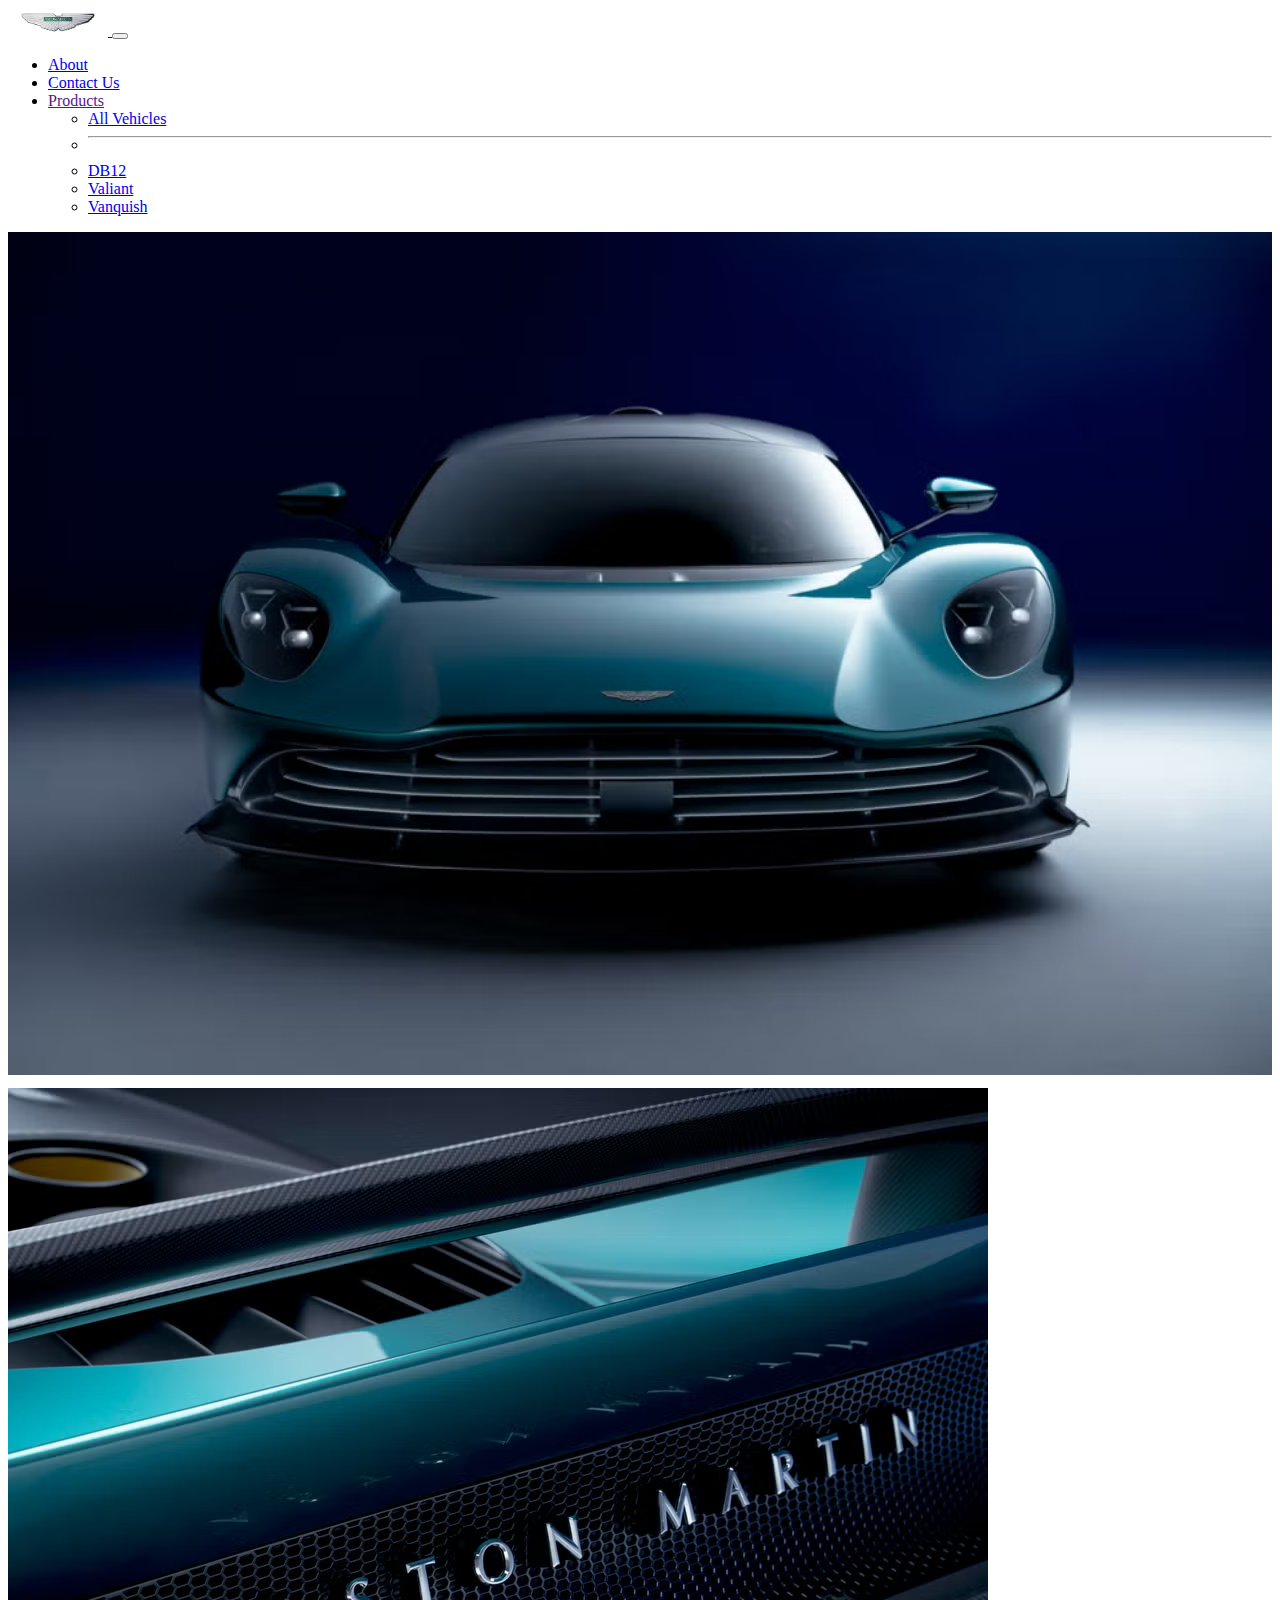
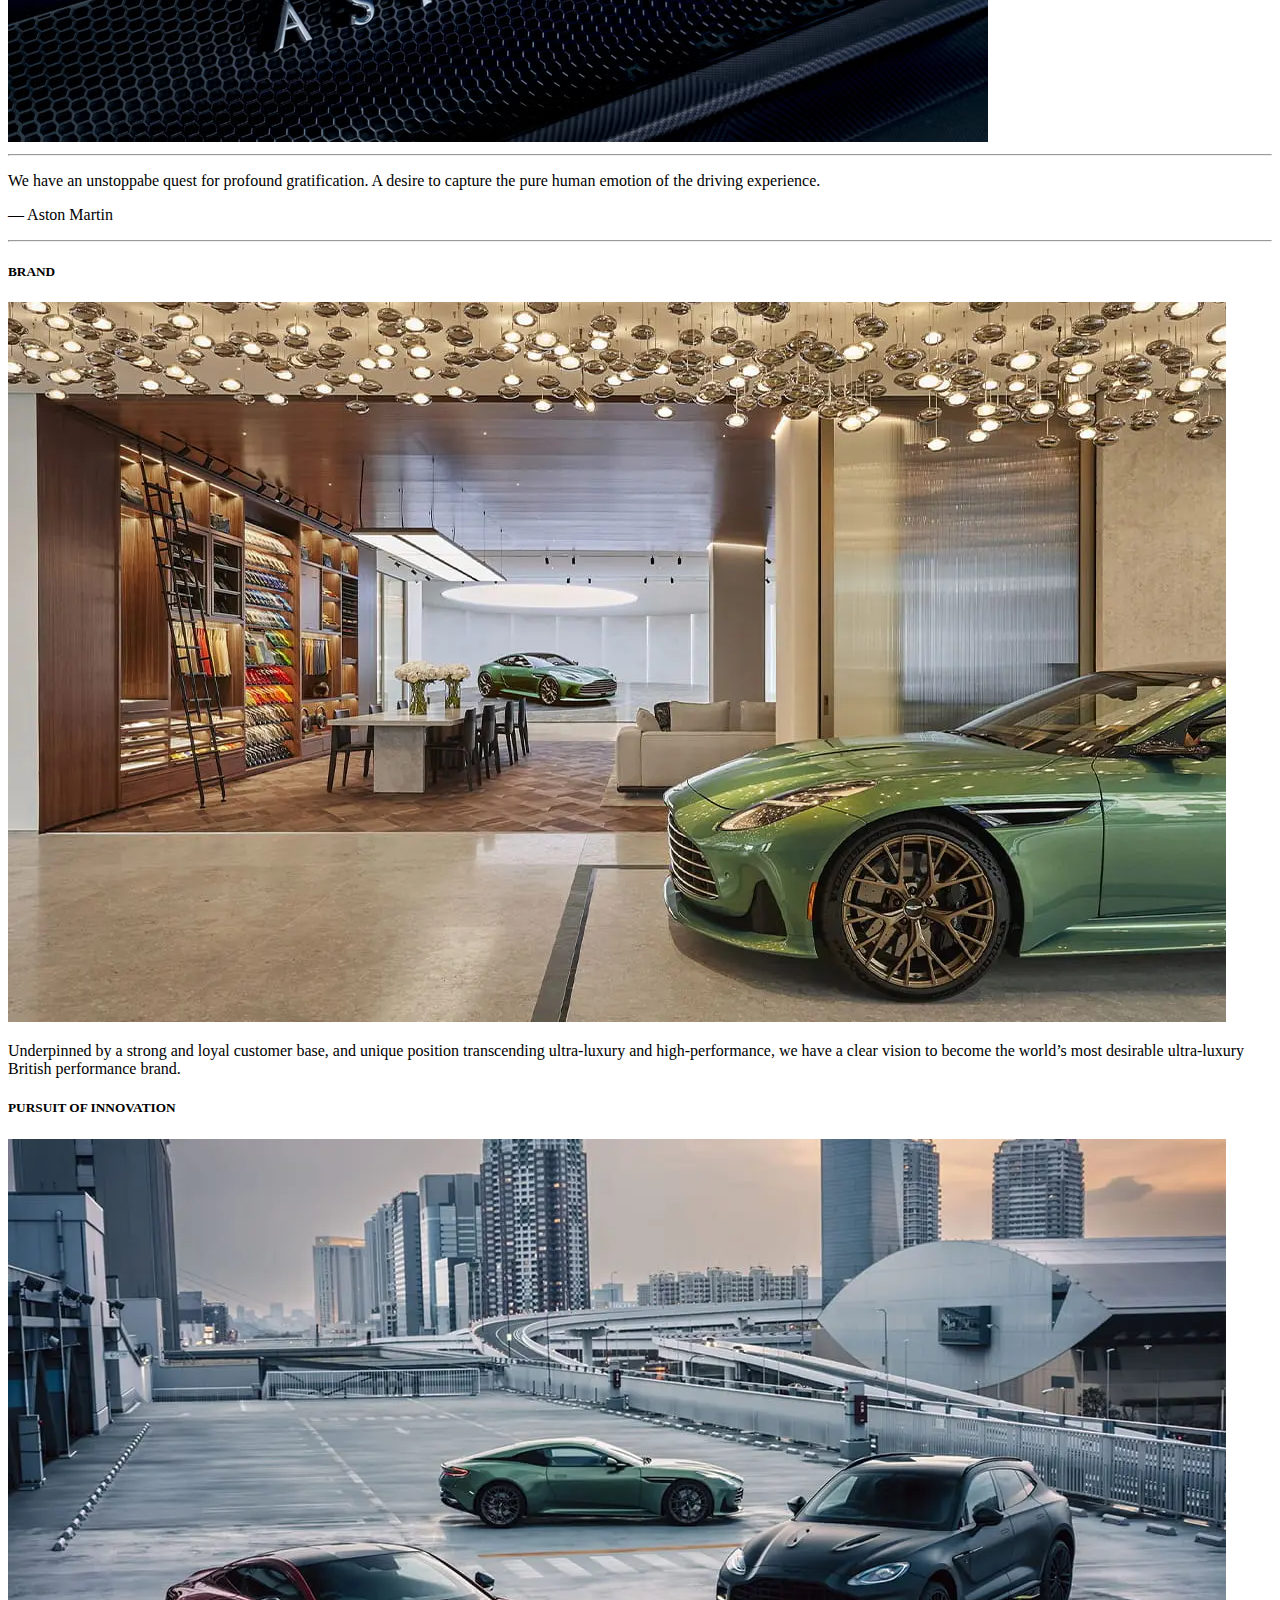
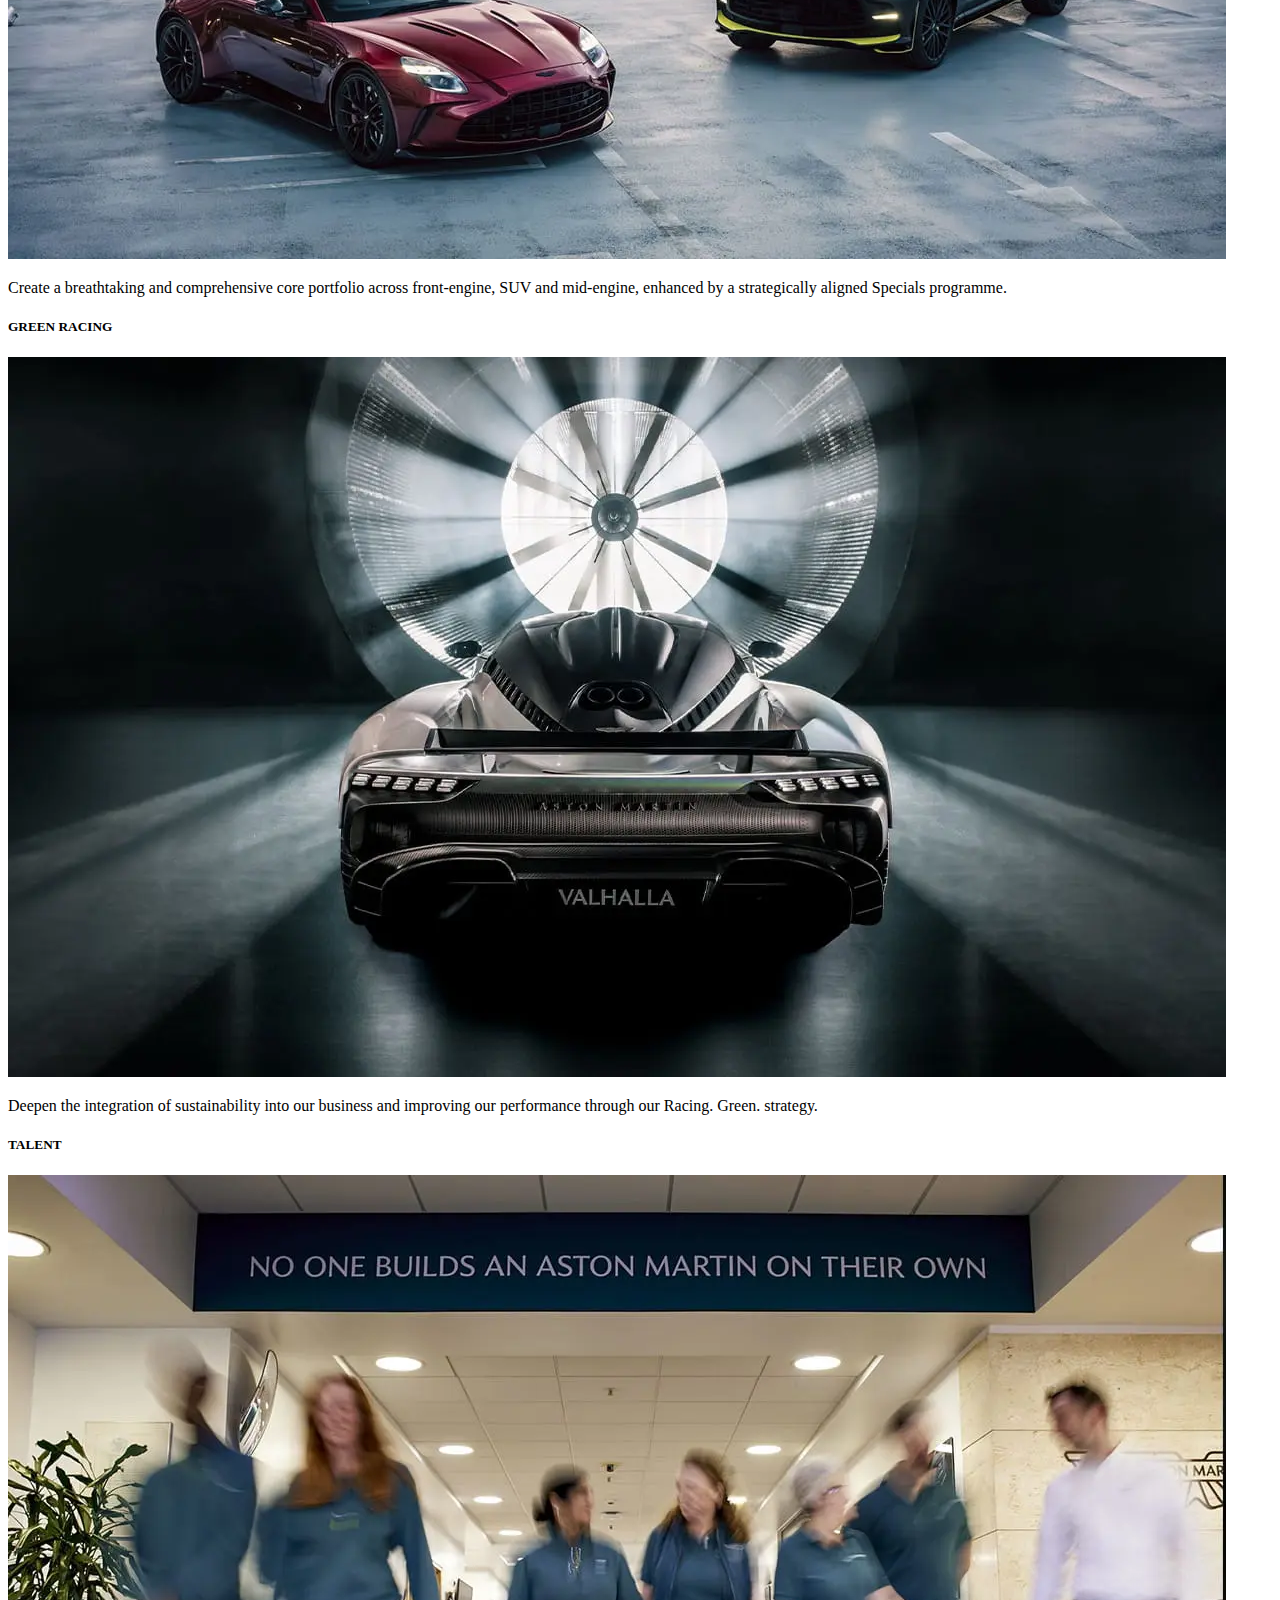
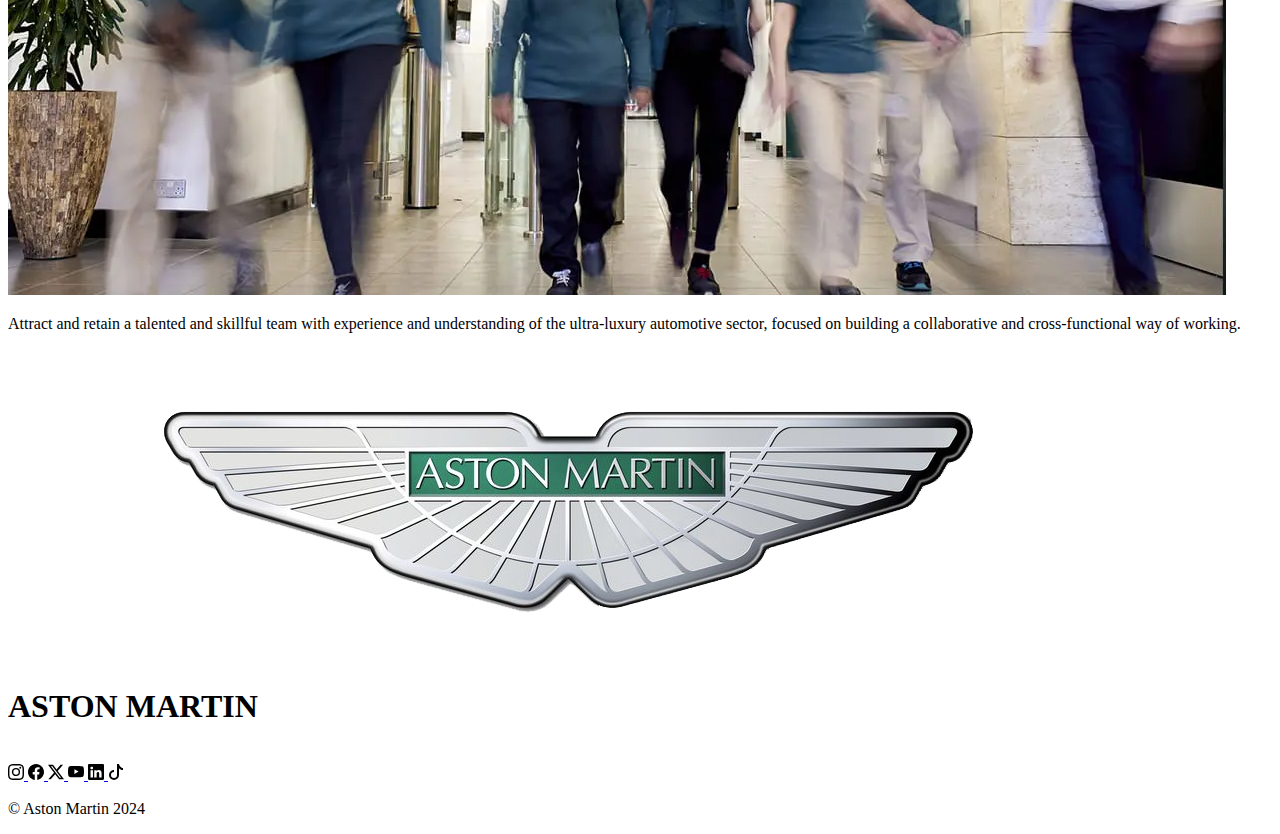
<file: index.html>
<!doctype html>
<html lang="en">
  <head>
    <!-- Required meta tags -->
    <meta charset="utf-8">
    <meta name="viewport" content="width=device-width, initial-scale=1">

    <!-- Bootstrap CSS -->
    <link href="https://cdn.jsdelivr.net/npm/bootstrap@5.0.2/dist/css/bootstrap.min.css" rel="stylesheet" integrity="sha384-EVSTQN3/azprG1Anm3QDgpJLIm9Nao0Yz1ztcQTwFspd3yD65VohhpuuCOmLASjC" crossorigin="anonymous">
    <link rel="stylesheet" href="./assets/css/style.css">

    <title>Aston Martin</title>
    <link rel="icon" href="./assets/img/logoAstonMartin.png">

  </head>

  <body>

  <!-- NAVIGATION -->
    <header class="navigation sticky-top">
      <nav class="navbar navbar-expand-lg navbar-dark bg-dark">
        <div class="container-fluid">
          <a class="navbar-brand nav-link active" aria-current="page" href="./index.html">
            <img src="./assets/img/logoAstonMartin.png" alt="" class="img-fluid" width="100">
          </a>
          <button class="navbar-toggler" type="button" data-bs-toggle="collapse" data-bs-target="#navbarText" aria-controls="navbarText" aria-expanded="false" aria-label="Toggle navigation">
            <span class="navbar-toggler-icon"></span>
          </button>
          <div class="collapse navbar-collapse" id="navbarText">
            <ul class=" container-fluid d-flex justify-content-end navbar-nav">
              <li class="nav-item">
                <a class="nav-link" href="./pages/about/index.html">About</a>
              </li>
              <li class="nav-item">
                <a class="nav-link" href="./pages/contacts/index.html">Contact Us</a>
              </li>

              <li class="nav-item dropdown">
                <a class="nav-link dropdown-toggle" href="" id="navbarDropdown" role="button" data-bs-toggle="dropdown" aria-expanded="false">
                  Products
                </a>
                <ul class="dropdown-menu dropdown-menu-end dropdown-menu-dark" aria-labelledby="navbarDropdown">
                  <li><a class="dropdown-item" href="./pages/productsAllVehicles/index.html">All Vehicles</a></li>
                  <li><hr class="dropdown-divider"></li>
                  <li><a class="dropdown-item" href="./pages/productsDb12/index.html">DB12</a></li>
                  <li><a class="dropdown-item" href="./pages/productsValiant/index.html">Valiant</a></li>
                  <li><a class="dropdown-item" href="./pages/productsVanquish/index.html">Vanquish</a></li>
                </ul>
              </li>
            </ul>
          </div>
        </div>
      </nav>
    </header>

  <!-- HERO? -->
  <section>
    <div class="hero container-fluid p-0 overflow-hidden d-flex justify-content-center">
      <div class="image container-fluid p-0 ">
        <img src="./assets/img/carValhallaFront.avif" alt="" class="img-fluid">
      </div>
      <div class="text container-fluid p-3 position-absolute align-self-center">
      </div>
      <div class="container-fluid p-3 position-absolute align-self-center">
        <h2 class="text-center">INTENSITY DRIVEN</h2>
        <h1 class="text-center">ASTON MARTIN</h1>
        <p class="container-fluid text-center lead w-75 mt-5 pt-3">Style, luxury, performance, and exclusivity all in one.</p>
        <a href="./pages/productsAllVehicles/index.html" class="btn btn-dark p-3 container w-25 d-flex align-self-center justify-content-center">EXPLORE VEHICLES</a>
      </div>
    </div>
  </section>

  <!-- QUOTE -->
  <section>
    <div class="quote container-fluid p-0 overflow-hidden d-flex justify-content-center">
      <div class="image container p-0 ">
        <img src="./assets/img/carValhallaTailBack.avif" alt="" class="img-fluid">
      </div>
      <div class="container-fluid p-3 position-absolute align-self-start">
        <hr>
      </div>
      <div class="container-fluid p-3 position-absolute align-self-center">
        <p class="container-fluid text-center lead w-75 mt-5 pt-3">We have an unstoppabe quest for profound gratification. A desire to capture the pure human emotion of the driving experience.</p>
        <p class="container-fluid lead w-75 mt-5 pt-3">— Aston Martin</p>
      </div>
      <div class="container-fluid p-3 position-absolute align-self-end">
        <hr>
      </div>
    </div>
  </section>

   <!-- VISION -->
   <section>
    <div class="vision container-fluid p-0 overflow-hidden d-flex justify-content-center align-content-center">
      <div class="container-fluid p-3 position-relative align-self-center">
        <div class="row mb-5">
          <div class="col-sm-12 col-lg-3 container-fluid p-5">
            <div class="card h-100 text-center">
              <h5 class="card-title mt-2">BRAND</h5>
              <img src="./assets/img/picBrand.webp" class="card-img-top img-fluid" alt="...">
              <div class="card-body">
                <p class="card-text">Underpinned by a strong and loyal customer base, and unique position transcending ultra-luxury and high-performance, we have a clear vision to become the world’s most desirable ultra-luxury British performance brand.</p>
              </div>
            </div>
          </div>

          <div class="col-sm-12 col-lg-3 container-fluid p-5">
            <div class="card h-100 text-center">
              <h5 class="card-title mt-2">PURSUIT OF INNOVATION</h5>
              <img src="./assets/img/picInnovation.webp" class="card-img-top img-fluid" alt="...">
              <div class="card-body">
                <p class="card-text">Create a breathtaking and comprehensive core portfolio across front-engine, SUV and mid-engine, enhanced by a strategically aligned Specials programme.</p>
              </div>
            </div>
          </div>

          <div class="col-sm-12 col-lg-3 container-fluid p-5">
            <div class="card h-100 text-center">
              <h5 class="card-title mt-2">GREEN RACING</h5>
              <img src="./assets/img/picRaceGreen.webp" class="card-img-top img-fluid" alt="...">
              <div class="card-body">
                <p class="card-text">Deepen the integration of sustainability into our business and improving our performance through our Racing. Green. strategy.</p>
              </div>
            </div>
          </div>

          <div class="col-sm-12 col-lg-3 container-fluid p-5">
            <div class="card h-100 text-center">
              <h5 class="card-title mt-2">TALENT</h5>
              <img src="./assets/img/picTalent.webp" class="card-img-top img-fluid" alt="...">
              <div class="card-body">
                <p class="card-text">Attract and retain a talented and skillful team with experience and understanding of the ultra-luxury automotive sector, focused on building a collaborative and cross-functional way of working.</p>
              </div>
            </div>
          </div>

        </div>
      </div>
    </div>
  </section>

    <!-- FOOTER -->
    <footer>
      <div class="footer-contacts p-0 container-fluid d-flex align-items-center bg-dark pt-5 p">
        <div class="d-flex justify-content-center align-items-center">
          <img src="./assets/img/logoAstonMartin.png" alt="" class="logo img-fluid">
        </div>
        <h1>ASTON MARTIN</h1>
        <br>
        <div class="w-25 mb-5 d-flex justify-content-around ">
          <a href="https://instagram.com/astonmartin" target="_blank">
            <img class="icon" src="./assets/img/iconInstagram.svg" alt="">
          </a>
          <a href="https://www.facebook.com/astonmartin/" target="_blank">
            <img class="icon" src="./assets/img/iconFacebook.svg" alt="">
          </a>
          <a href="https://twitter.com/astonmartin" target="_blank">
            <img class="icon" src="./assets/img/iconTwitter.svg" alt="">
          </a>
          <a href="https://www.youtube.com/user/AstonMartin" target="_blank">
            <img class="icon" src="./assets/img/iconYoutube.svg" alt="">
          </a>
          <a href="https://www.linkedin.com/company/aston-martin-lagonda-ltd/" target="_blank">
            <img class="icon" src="./assets/img/iconLinkedin.svg" alt="">
          </a>
          <a href="https://www.tiktok.com/@astonmartin?lang=en" target="_blank">
            <img class="icon" src="./assets/img/iconTiktok.svg" alt="">
          </a>
        </div>
        <div class="text-center p-0 d-flex align-items-end">
          <p class="small m-0">
            © Aston Martin 2024
          </p>
        </div>
      </div>
    </footer>

    <script src="https://cdn.jsdelivr.net/npm/bootstrap@5.0.2/dist/js/bootstrap.bundle.min.js" integrity="sha384-MrcW6ZMFYlzcLA8Nl+NtUVF0sA7MsXsP1UyJoMp4YLEuNSfAP+JcXn/tWtIaxVXM" crossorigin="anonymous"></script>
  </body>
</html>
</file>
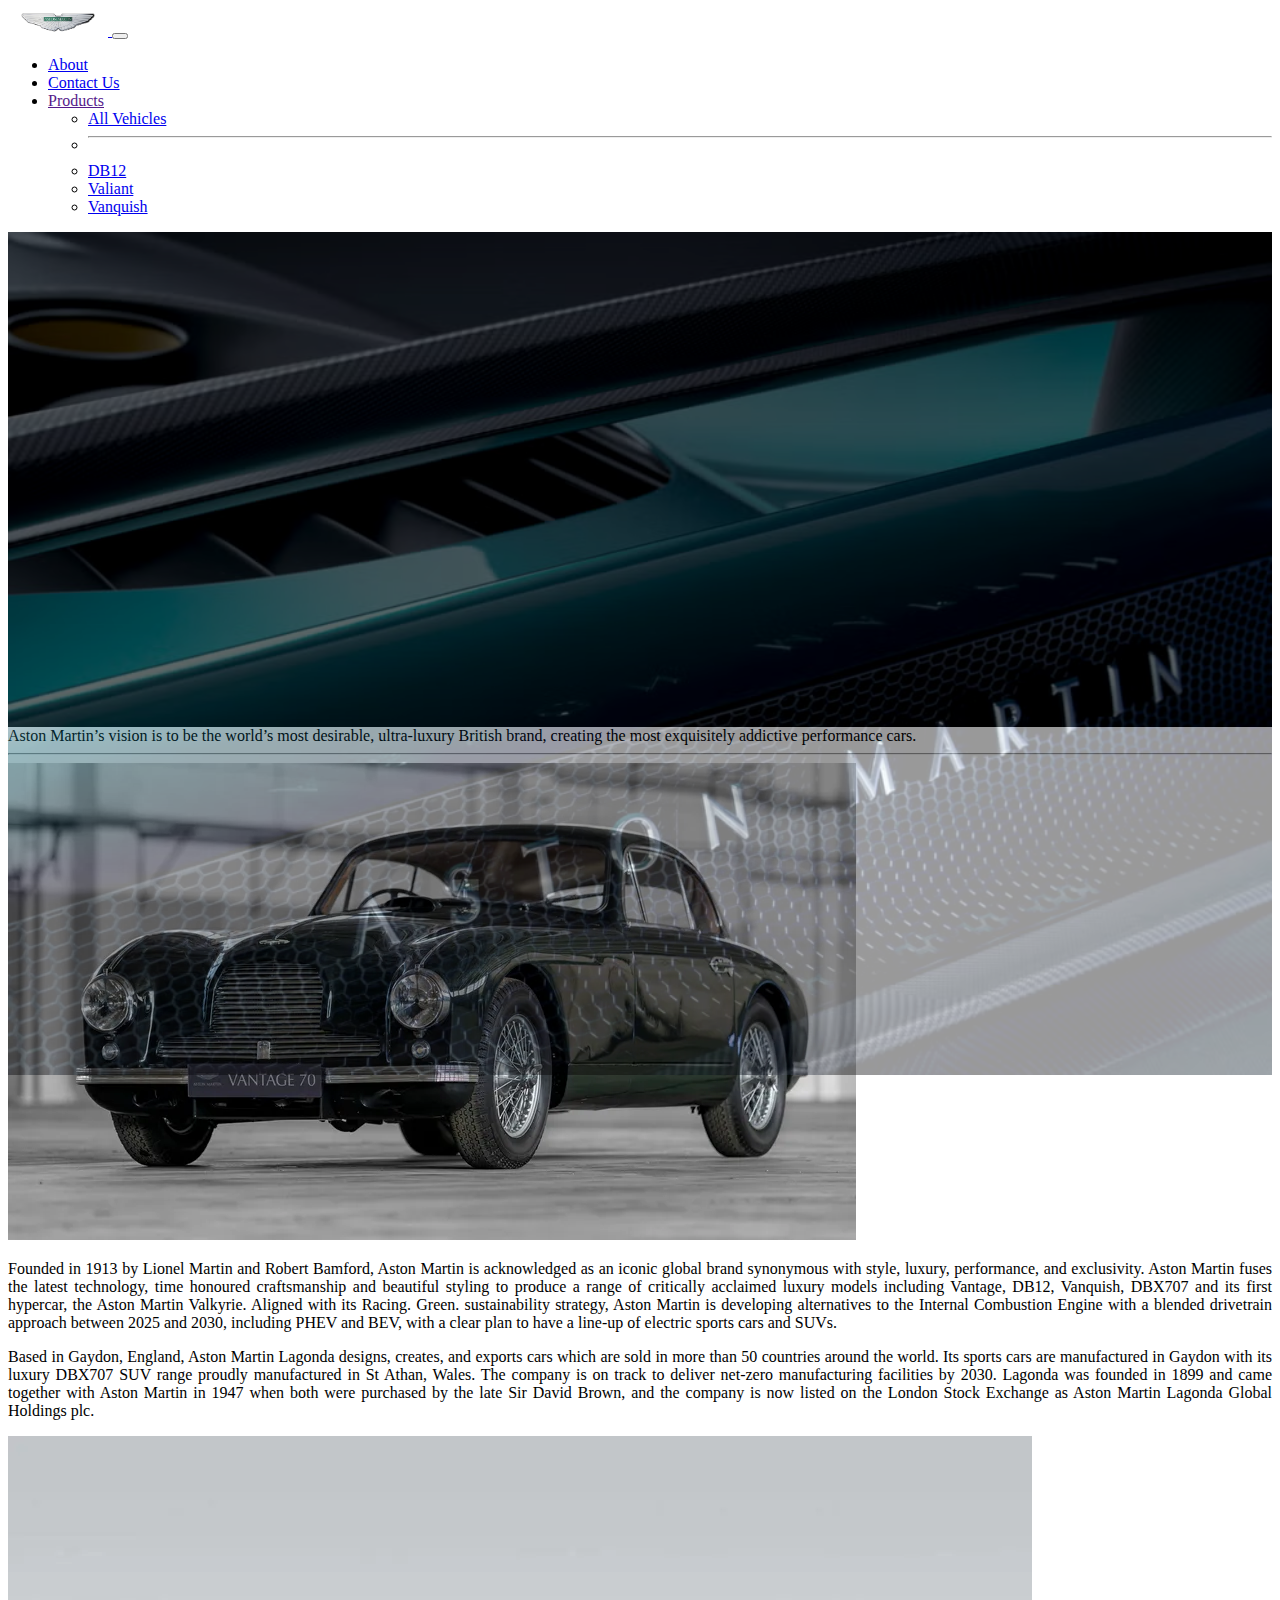
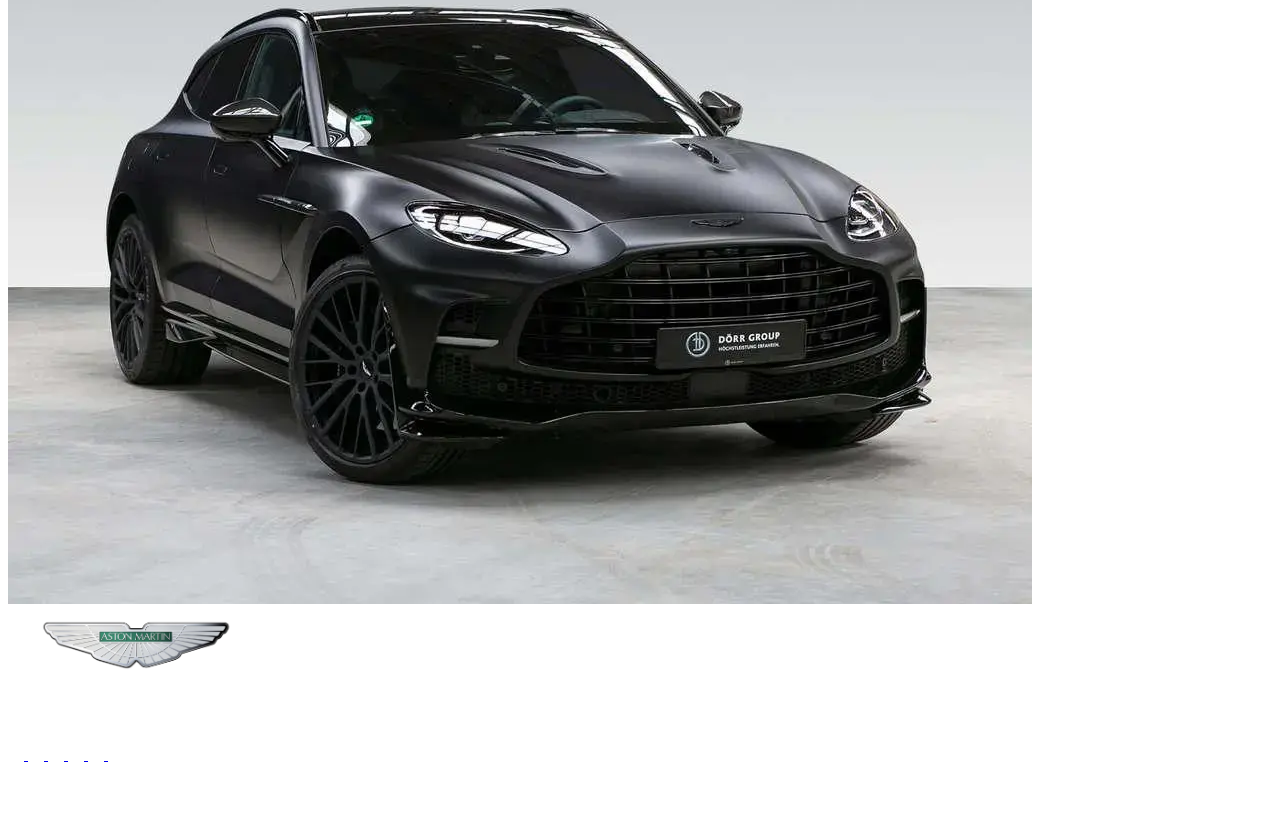
<file: pages/about/index.html>
<!doctype html>
<html lang="en">
  <head>
    <!-- Required meta tags -->
    <meta charset="utf-8">
    <meta name="viewport" content="width=device-width, initial-scale=1">

    <!-- Bootstrap CSS -->
    <link href="https://cdn.jsdelivr.net/npm/bootstrap@5.0.2/dist/css/bootstrap.min.css" rel="stylesheet" integrity="sha384-EVSTQN3/azprG1Anm3QDgpJLIm9Nao0Yz1ztcQTwFspd3yD65VohhpuuCOmLASjC" crossorigin="anonymous">
    <link rel="stylesheet" href="./assets/css/style.css">

    <title>About Us</title>
    <link rel="icon" href="../../assets/img/logoAstonMartin.png">

  </head>

  <body>

  <!-- NAVIGATION -->
    <header class="navigation sticky-top">
      <nav class="navbar sticky-top navbar-expand-lg navbar-dark bg-dark">
        <div class="container-fluid">
          <a class="navbar-brand nav-link" href="../../index.html">
            <img src="../../assets/img/logoAstonMartin.png" alt="" class="img-fluid" width="100">
          </a>
          <button class="navbar-toggler" type="button" data-bs-toggle="collapse" data-bs-target="#navbarText" aria-controls="navbarText" aria-expanded="false" aria-label="Toggle navigation">
            <span class="navbar-toggler-icon"></span>
          </button>
          <div class="collapse navbar-collapse" id="navbarText">
            <ul class=" container-fluid d-flex justify-content-end navbar-nav">
              <li class="nav-item">
                <a class="nav-link active" aria-current="page" href="./index.html">About</a>
              </li>
              <li class="nav-item">
                <a class="nav-link" href="../contacts/index.html">Contact Us</a>
              </li>

              <li class="nav-item dropdown">
                <a class="nav-link dropdown-toggle" href="" id="navbarDropdown" role="button" data-bs-toggle="dropdown" aria-expanded="false">
                  Products
                </a>
                <ul class="dropdown-menu dropdown-menu-end dropdown-menu-dark" aria-labelledby="navbarDropdown">
                  <li><a class="dropdown-item" href="../productsAllVehicles/index.html">All Vehicles</a></li>
                  <li><hr class="dropdown-divider"></li>
                  <li><a class="dropdown-item" href="../productsDb12/index.html">DB12</a></li>
                  <li><a class="dropdown-item" href="../productsValiant/index.html">Valiant</a></li>
                  <li><a class="dropdown-item" href="../productsVanquish/index.html">Vanquish</a></li>
                </ul>
              </li>
            </ul>
          </div>
        </div>
      </nav>
    </header>

  <!-- HEADER -->
  <section>
    <div class="header container-fluid p-0 overflow-hidden d-flex justify-content-center">
      <div class="image container-fluid p-0 ">
        <img src="../../assets/img/carValhallaNose.avif" alt="" class="img-fluid">
      </div>
      <div class="container-fluid p-0 position-absolute align-self-center">
        <h1 class="text-center">ABOUT US</h1>
      </div>
    </div>
  </section>

  <!-- CONTENT -->
   <section>
    <div class="container-fluid p-0 text-center h-75 p-3 mt-5 lead">
      Aston Martin’s vision is to be the world’s most desirable, ultra-luxury British brand, creating the most exquisitely addictive performance cars.
      <hr>
    </div>

    <div class="history container-fluid row p-0 mt-5 pb-5 d-flex align-items-center overflow-hidden">
      <div class="col d-flex justify-content-center">
        <div class="image container-fluid p-0">
          <img src="../../assets/img/carDb2Vantage.webp" alt="" class="img-thumbnail">
        </div>
      </div>
      <div class="col">
        <div class="container-fluid">
          <p>Founded in 1913 by Lionel Martin and Robert Bamford, Aston Martin is acknowledged as an iconic global brand synonymous with style, luxury, performance, and exclusivity. Aston Martin fuses the latest technology, time honoured craftsmanship and beautiful styling to produce a range of critically acclaimed luxury models including Vantage, DB12, Vanquish, DBX707 and its first hypercar, the Aston Martin Valkyrie. Aligned with its Racing. Green. sustainability strategy, Aston Martin is developing alternatives to the Internal Combustion Engine with a blended drivetrain approach between 2025 and 2030, including PHEV and BEV, with a clear plan to have a line-up of electric sports cars and SUVs.</p>
        </div>
      </div>
    </div>
    <div class="grid history container-fluid row mt-5 mb-5 pt-5 d-flex align-items-center overflow-hidden">
      <div class="history-text text col">
        <div class="container-fluid">
          <p>Based in Gaydon, England, Aston Martin Lagonda designs, creates, and exports cars which are sold in more than 50 countries around the world. Its sports cars are manufactured in Gaydon with its luxury DBX707 SUV range proudly manufactured in St Athan, Wales. The company is on track to deliver net-zero manufacturing facilities by 2030. Lagonda was founded in 1899 and came together with Aston Martin in 1947 when both were purchased by the late Sir David Brown, and the company is now listed on the London Stock Exchange as Aston Martin Lagonda Global Holdings plc.</p>
        </div>
      </div>
      <div class="col d-flex justify-content-center">
        <div class="history-image image container-fluid p-0">
          <img src="../../assets/img/carDbx707Suv.webp" alt="" class="img-thumbnail">
        </div>
      </div>
    </div>
   </section>

  <!-- FOOTER -->
    <footer>
      <div class="footer-contacts p-0 container-fluid d-flex align-items-center bg-dark pt-5 p">
        <div class="d-flex justify-content-center align-items-center">
          <img src="../../assets/img/logoAstonMartin.png" alt="" class="logo img-fluid">
        </div>
        <h1>ASTON MARTIN</h1>
        <br>
        <div class="w-25 mb-5 d-flex justify-content-around ">
          <a href="https://instagram.com/astonmartin" target="_blank">
            <img class="icon" src="../../assets/img/iconInstagram.svg" alt="">
          </a>
          <a href="https://www.facebook.com/astonmartin/" target="_blank">
            <img class="icon" src="../../assets/img/iconFacebook.svg" alt="">
          </a>
          <a href="https://twitter.com/astonmartin" target="_blank">
            <img class="icon" src="../../assets/img/iconTwitter.svg" alt="">
          </a>
          <a href="https://www.youtube.com/user/AstonMartin" target="_blank">
            <img class="icon" src="../../assets/img/iconYoutube.svg" alt="">
          </a>
          <a href="https://www.linkedin.com/company/aston-martin-lagonda-ltd/" target="_blank">
            <img class="icon" src="../../assets/img/iconLinkedin.svg" alt="">
          </a>
          <a href="https://www.tiktok.com/@astonmartin?lang=en" target="_blank">
            <img class="icon" src="../../assets/img/iconTiktok.svg" alt="">
          </a>
        </div>
        <div class="text-center p-0 d-flex align-items-end">
          <p class="small m-0">
            © Aston Martin 2024
          </p>
        </div>
      </div>
    </footer>

    <script src="https://cdn.jsdelivr.net/npm/bootstrap@5.0.2/dist/js/bootstrap.bundle.min.js" integrity="sha384-MrcW6ZMFYlzcLA8Nl+NtUVF0sA7MsXsP1UyJoMp4YLEuNSfAP+JcXn/tWtIaxVXM" crossorigin="anonymous"></script>
</body>
</html>
</file>
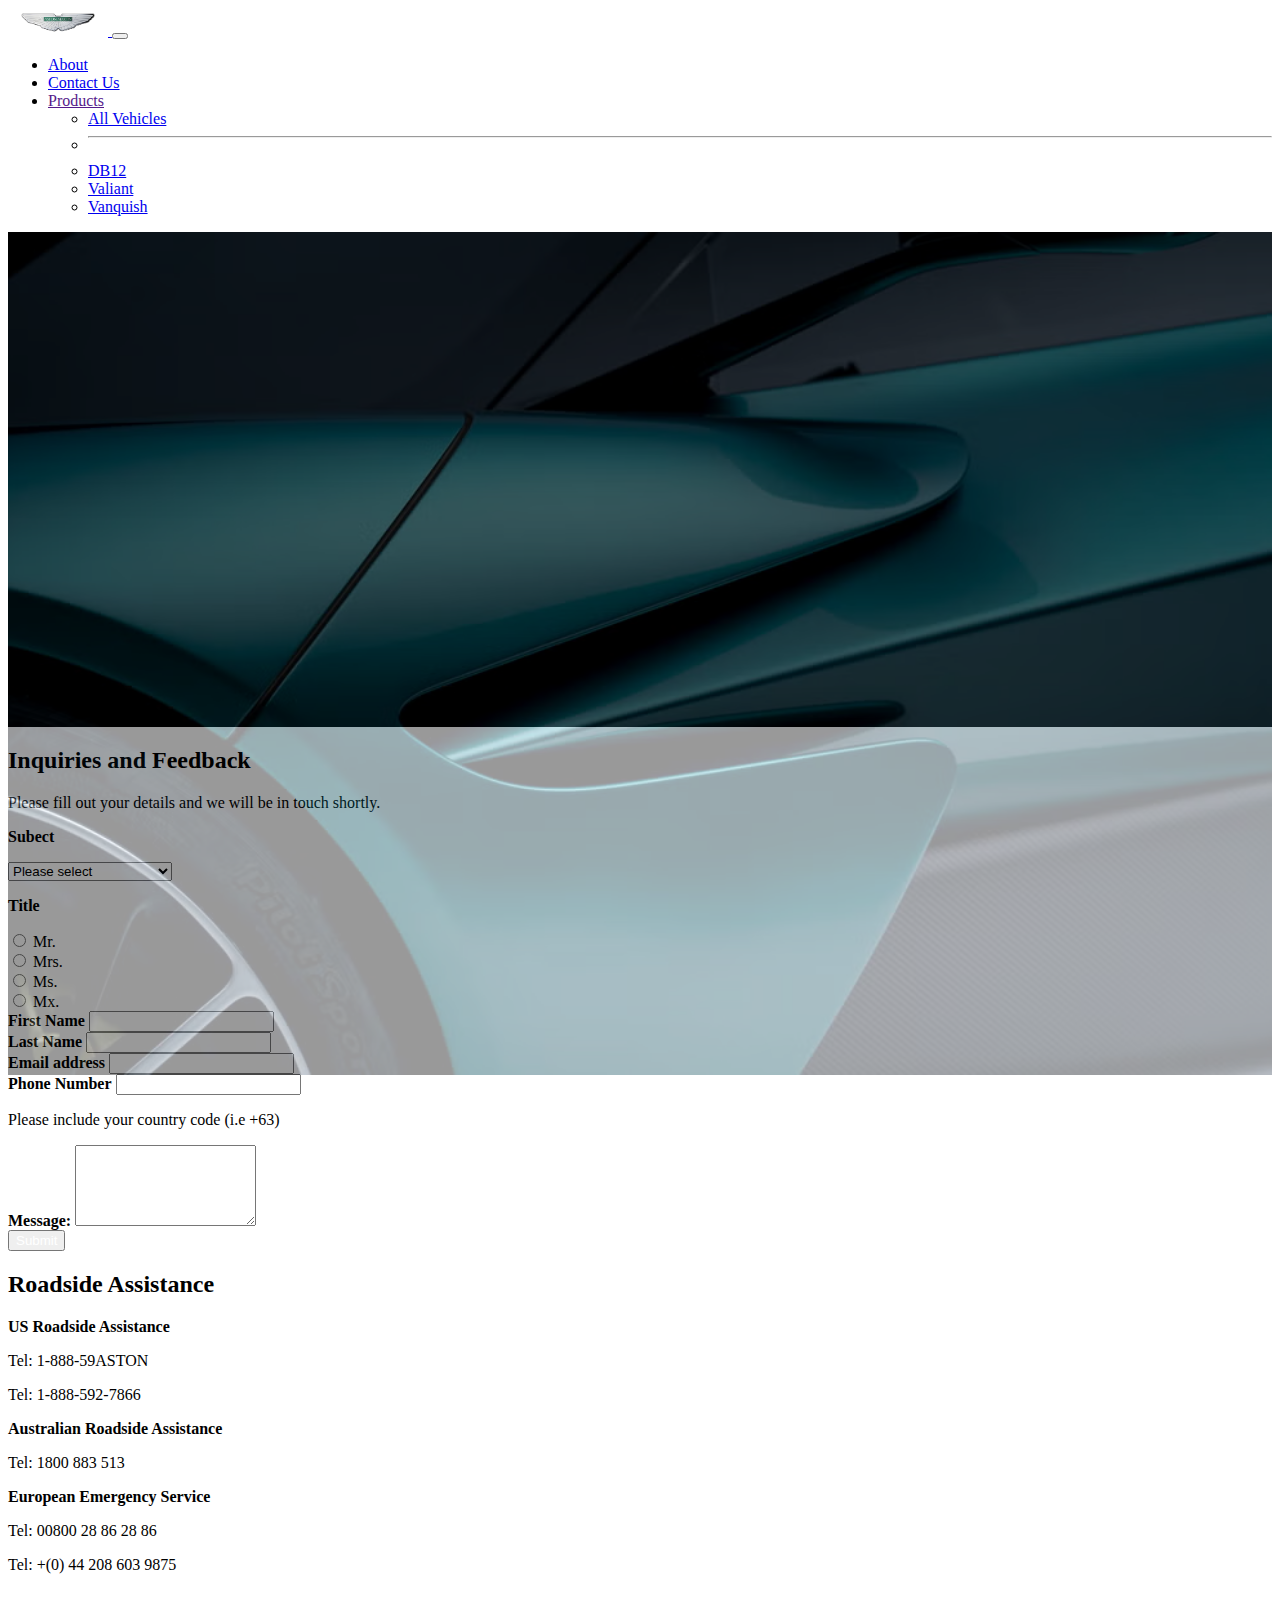
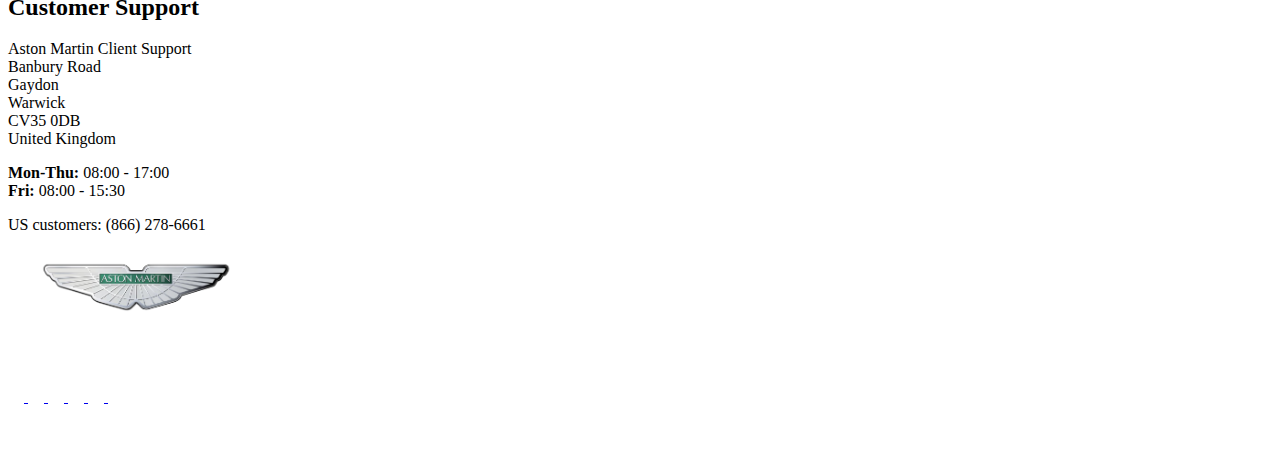
<file: pages/contacts/index.html>
<!doctype html>
<html lang="en">
  <head>
    <!-- Required meta tags -->
    <meta charset="utf-8">
    <meta name="viewport" content="width=device-width, initial-scale=1">

    <!-- Bootstrap CSS -->
    <link href="https://cdn.jsdelivr.net/npm/bootstrap@5.0.2/dist/css/bootstrap.min.css" rel="stylesheet" integrity="sha384-EVSTQN3/azprG1Anm3QDgpJLIm9Nao0Yz1ztcQTwFspd3yD65VohhpuuCOmLASjC" crossorigin="anonymous">
    <link rel="stylesheet" href="./assets/css/style.css">

    <title>Contact Us</title>
    <link rel="icon" href="../../assets/img/logoAstonMartin.png">

  </head>

  <body>

    <!-- NAVIGATION -->
    <header class="sticky-top">
      <nav class="navbar sticky-top navbar-expand-lg navbar-dark bg-dark">
        <div class="container-fluid">
          <a class="navbar-brand nav-link" href="../../index.html">
            <img src="../../assets/img/logoAstonMartin.png" alt="" class="img-fluid" width="100">
          </a>
          <button class="navbar-toggler" type="button" data-bs-toggle="collapse" data-bs-target="#navbarText" aria-controls="navbarText" aria-expanded="false" aria-label="Toggle navigation">
            <span class="navbar-toggler-icon"></span>
          </button>
          <div class="collapse navbar-collapse" id="navbarText">
            <ul class=" container-fluid d-flex justify-content-end navbar-nav">
              <li class="nav-item">
                <a class="nav-link" href="../about/index.html">About</a>
              </li>
              <li class="nav-item">
                <a class="nav-link active" aria-current="page" href="./index.html">Contact Us</a>
              </li>

              <li class="nav-item dropdown">
                <a class="nav-link dropdown-toggle" href="" id="navbarDropdown" role="button" data-bs-toggle="dropdown" aria-expanded="false">
                  Products
                </a>
                <ul class="dropdown-menu dropdown-menu-end dropdown-menu-dark" aria-labelledby="navbarDropdown">
                  <li><a class="dropdown-item" href="../productsAllVehicles/index.html">All Vehicles</a></li>
                  <li><hr class="dropdown-divider"></li>
                  <li><a class="dropdown-item" href="../productsDb12/index.html">DB12</a></li>
                  <li><a class="dropdown-item" href="../productsValiant/index.html">Valiant</a></li>
                  <li><a class="dropdown-item" href="../productsVanquish/index.html">Vanquish</a></li>
                </ul>
              </li>
            </ul>
          </div>
        </div>
      </nav>
    </header>

    <!-- HEADER -->
    <section>
      <div class="header container-fluid p-0 overflow-hidden d-flex justify-content-center">
        <div class="image container-fluid p-0 ">
          <img src="../../assets/img/carValhallaSideClose.avif" alt="" class="img-fluid">
        </div>
        <div class="container-fluid p-0 position-absolute align-self-center">
          <h1 class="text-center">CONTACT US</h1>
        </div>
      </div>
    </section>

    <!-- CONTENT -->
<section>
    <div class="content container-fluid row pt-3 mt-5 mb-5 d-flex align-items-start overflow-hidden">
      <div class="col-sm d-flex justify-content-center">

        <div class>
          <h2>Inquiries and Feedback</h2>
          <p class="mb-5">Please fill out your details and we will be in touch shortly.</p>

          <form>
            <p class="bold m-0">Subect</p>
            <select class="form-select form-select-sm mb-3" aria-label=".form-select-sm example">
              <option selected>Please select</option>
              <option value="1">Investor Relations</option>
              <option value="2">Customer Support</option>
              <option value="3">Brand and Media</option>
              <option value="4">Careers</option>
              <option value="5">Sustainability</option>
              <option value="6">Aston Martin Consulting</option>
              <option value="6">Website</option>
              <option value="6">General</option>
            </select>

            <p class="bold m-0">Title</p>
            <div class="row mb-3">
              <div class="col">
                <div class="form-check">
                  <input class="form-check-input" type="radio" name="flexRadioDefault" id="flexRadioDefault1">
                  <label class="form-check-label" for="flexRadioDefault1">
                    Mr.
                  </label>
                </div>
              </div>
              <div class="col">
                <div class="form-check">
                  <input class="form-check-input" type="radio" name="flexRadioDefault" id="flexRadioDefault1">
                  <label class="form-check-label" for="flexRadioDefault1">
                    Mrs.
                  </label>
                </div>
              </div>
              <div class="col">
                <div class="form-check">
                  <input class="form-check-input" type="radio" name="flexRadioDefault" id="flexRadioDefault1">
                  <label class="form-check-label" for="flexRadioDefault1">
                    Ms.
                  </label>
                </div>
              </div>
              <div class="col">
                <div class="form-check">
                  <input class="form-check-input" type="radio" name="flexRadioDefault" id="flexRadioDefault1">
                  <label class="form-check-label" for="flexRadioDefault1">
                    Mx.
                  </label>
                </div>
              </div>
            </div>

            <div class="mb-3">
              <label for="nameFirst" class="form-label bold">First Name</label>
              <input type="text" class="form-control" id="nameFirst" name="nameFirst">
            </div>

            <div class="mb-3">
              <label for="nameLast" class="form-label bold">Last Name</label>
              <input type="text" class="form-control" id="nameLast" name="nameLast">
            </div>

            <div class="mb-3">
              <label for="exampleInputEmail1" class="form-label bold">Email address</label>
              <input type="email" class="form-control" id="exampleInputEmail1" name="email">
            </div>

            <div class="mb-3">
              <label for="number" class="form-label bold">Phone Number</label>
              <input type="tel" class="form-control" id="number" name="email" aria-describedby="numberHelp">
              <div id="numberHelp" class="form-text">
                <p>Please include your country code (i.e +63)</p>
              </div>
            </div>

            <div class="mb-3">
              <label for="message" class="bold">Message:</label>
              <textarea class="form-control" rows="5" id="message" name="message"></textarea>
            </div>

            <button type="submit" class="btn bg-dark white mb-5">Submit</button>
          </form>
        </div>
      </div>

      <div class="col-sm">
        <div class="container-fluid mb-5">
          <h2>Roadside Assistance</h2>
          <p class="m-0 bold">US Roadside Assistance</p>
          <p class="m-0">Tel: 1-888-59ASTON</p>
          <p>Tel: 1-888-592-7866</p>

          <p class="m-0 bold">Australian Roadside Assistance</p>
          <p>Tel: 1800 883 513</p>

          <p class="m-0 bold">European Emergency Service</p>
          <p class="m-0">Tel: 00800 28 86 28 86</p>
          <p>Tel: +(0) 44 208 603 9875</p>
        </div>

        <div class="container-fluid">
          <h2>Customer Support</h2>
          <p>
            Aston Martin Client Support
            <br>
            Banbury Road
            <br>
            Gaydon
            <br>
            Warwick
            <br>
            CV35 0DB
            <br>
            United Kingdom
          </p>

          <p>
            <strong>Mon-Thu:</strong>
            08:00 - 17:00
            <br>
            <strong>Fri:</strong>
            08:00 - 15:30
          </p>

          <p>US customers: (866) 278-6661</p>

        </div>

      </div>
    </div>
</section>

<!-- FOOTER -->
<footer>
  <div class="footer-contacts p-0 container-fluid d-flex align-items-center bg-dark pt-5 p">
    <div class="d-flex justify-content-center align-items-center">
      <img src="../../assets/img/logoAstonMartin.png" alt="" class="logo img-fluid">
    </div>
    <h1>ASTON MARTIN</h1>
    <br>
    <div class="w-25 mb-5 d-flex justify-content-around ">
      <a href="https://instagram.com/astonmartin" target="_blank">
        <img class="icon" src="../../assets/img/iconInstagram.svg" alt="">
      </a>
      <a href="https://www.facebook.com/astonmartin/" target="_blank">
        <img class="icon" src="../../assets/img/iconFacebook.svg" alt="">
      </a>
      <a href="https://twitter.com/astonmartin" target="_blank">
        <img class="icon" src="../../assets/img/iconTwitter.svg" alt="">
      </a>
      <a href="https://www.youtube.com/user/AstonMartin" target="_blank">
        <img class="icon" src="../../assets/img/iconYoutube.svg" alt="">
      </a>
      <a href="https://www.linkedin.com/company/aston-martin-lagonda-ltd/" target="_blank">
        <img class="icon" src="../../assets/img/iconLinkedin.svg" alt="">
      </a>
      <a href="https://www.tiktok.com/@astonmartin?lang=en" target="_blank">
        <img class="icon" src="../../assets/img/iconTiktok.svg" alt="">
      </a>
    </div>
    <div class="text-center p-0 d-flex align-items-end">
      <p class="small m-0">
        © Aston Martin 2024
      </p>
    </div>
  </div>
</footer>

    <script src="https://cdn.jsdelivr.net/npm/bootstrap@5.0.2/dist/js/bootstrap.bundle.min.js" integrity="sha384-MrcW6ZMFYlzcLA8Nl+NtUVF0sA7MsXsP1UyJoMp4YLEuNSfAP+JcXn/tWtIaxVXM" crossorigin="anonymous"></script>
</body>
</html>
</file>
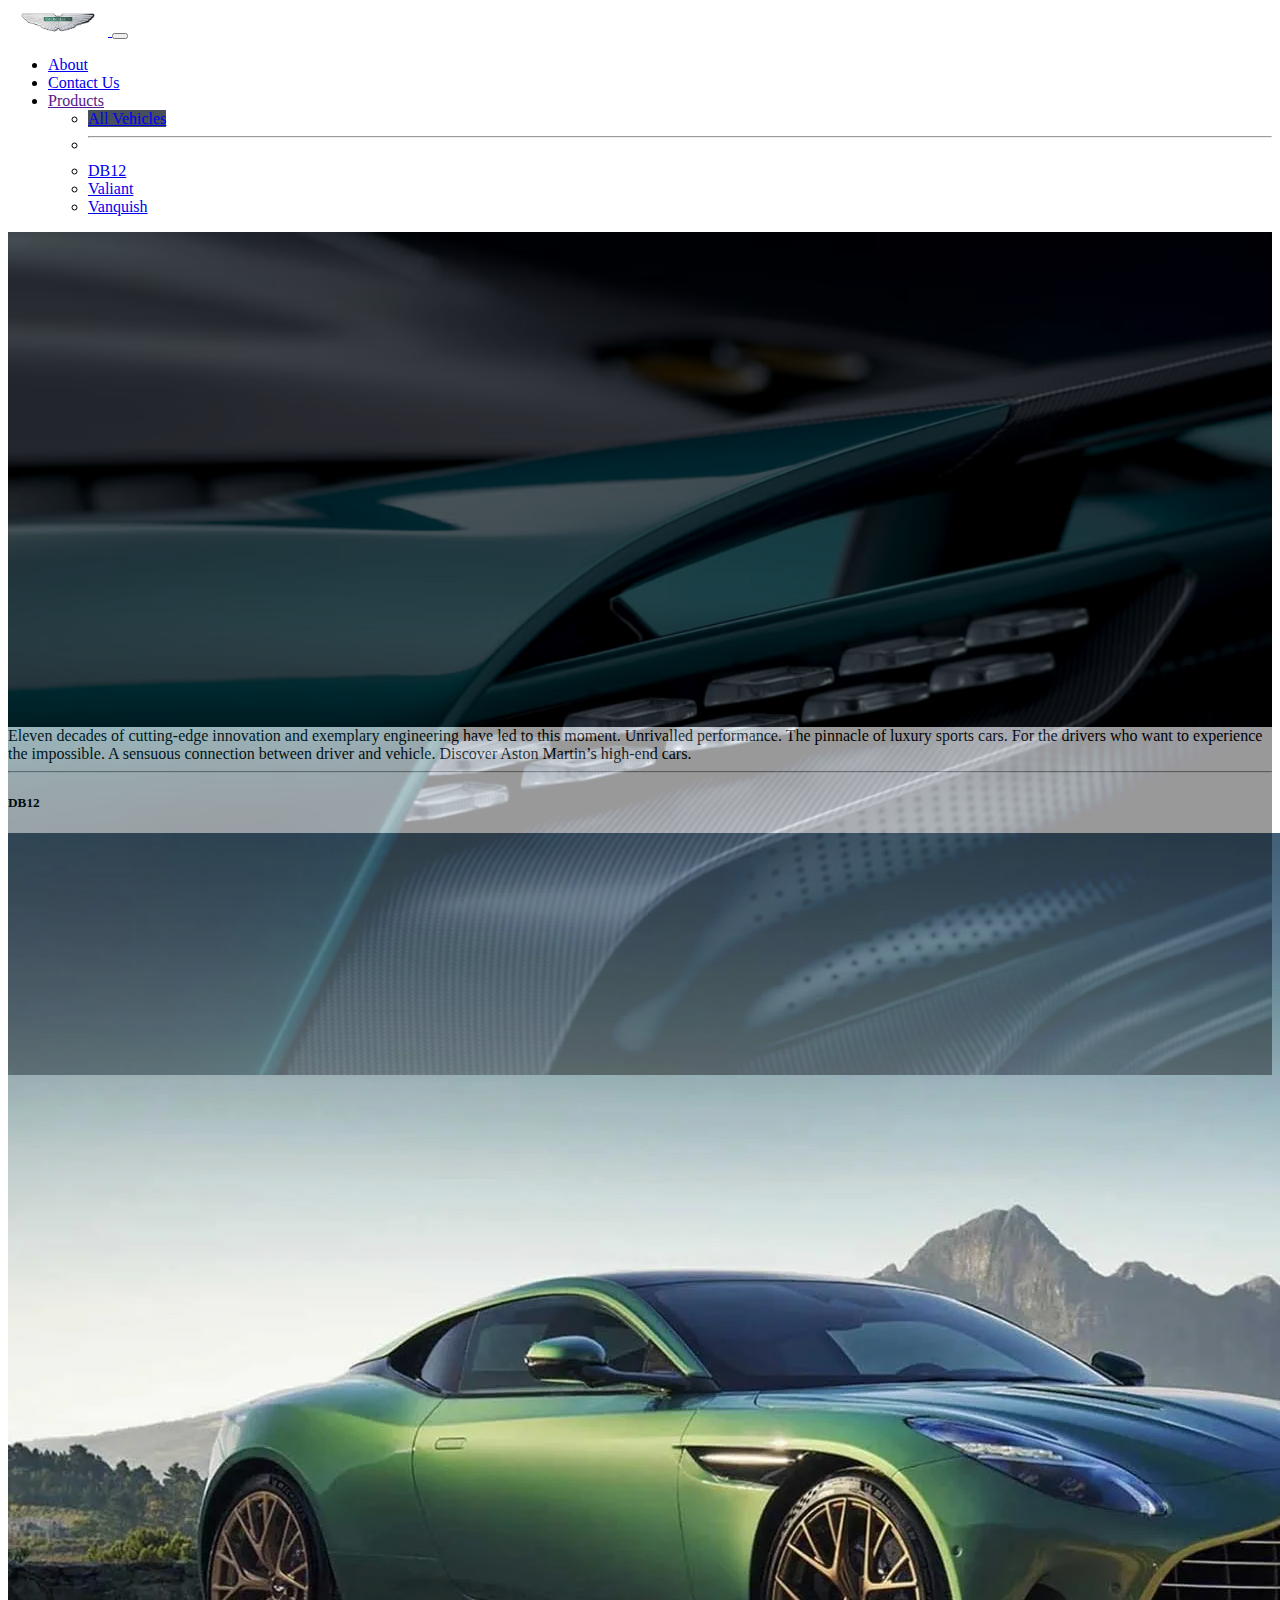
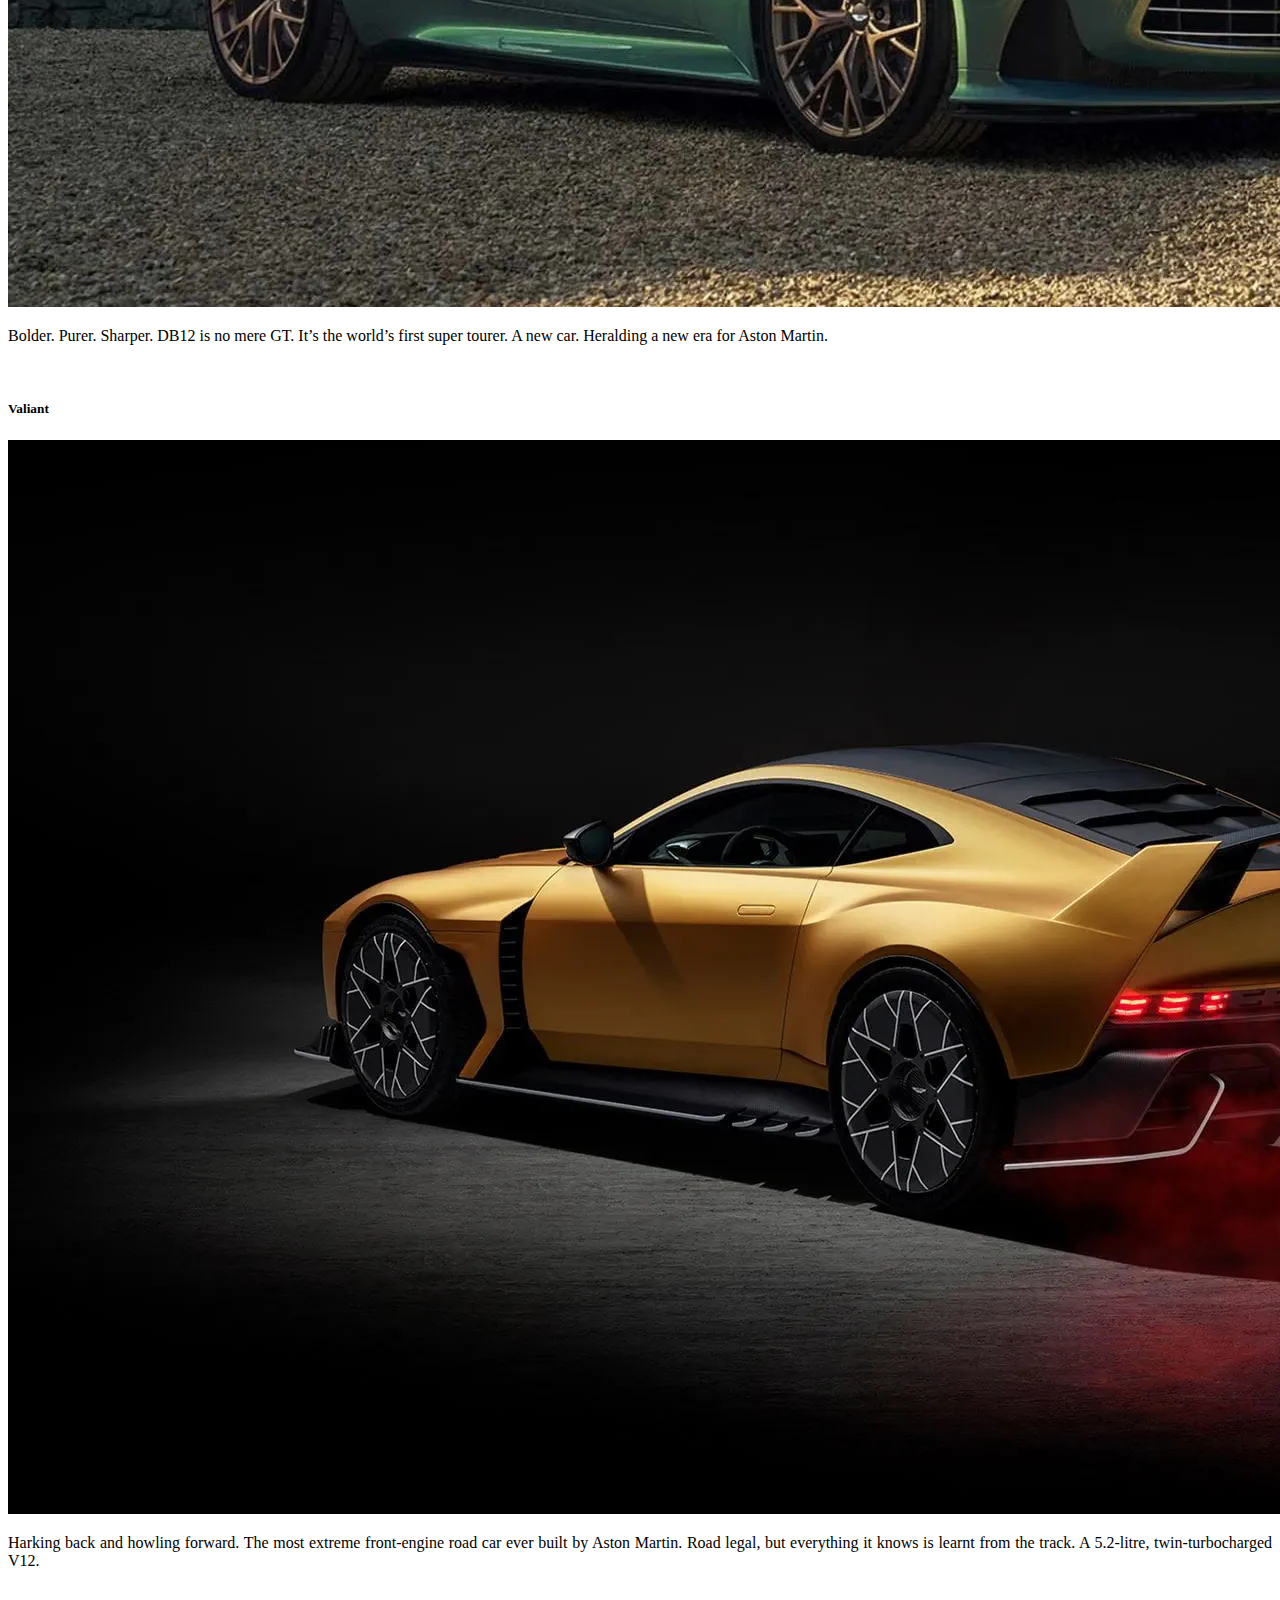
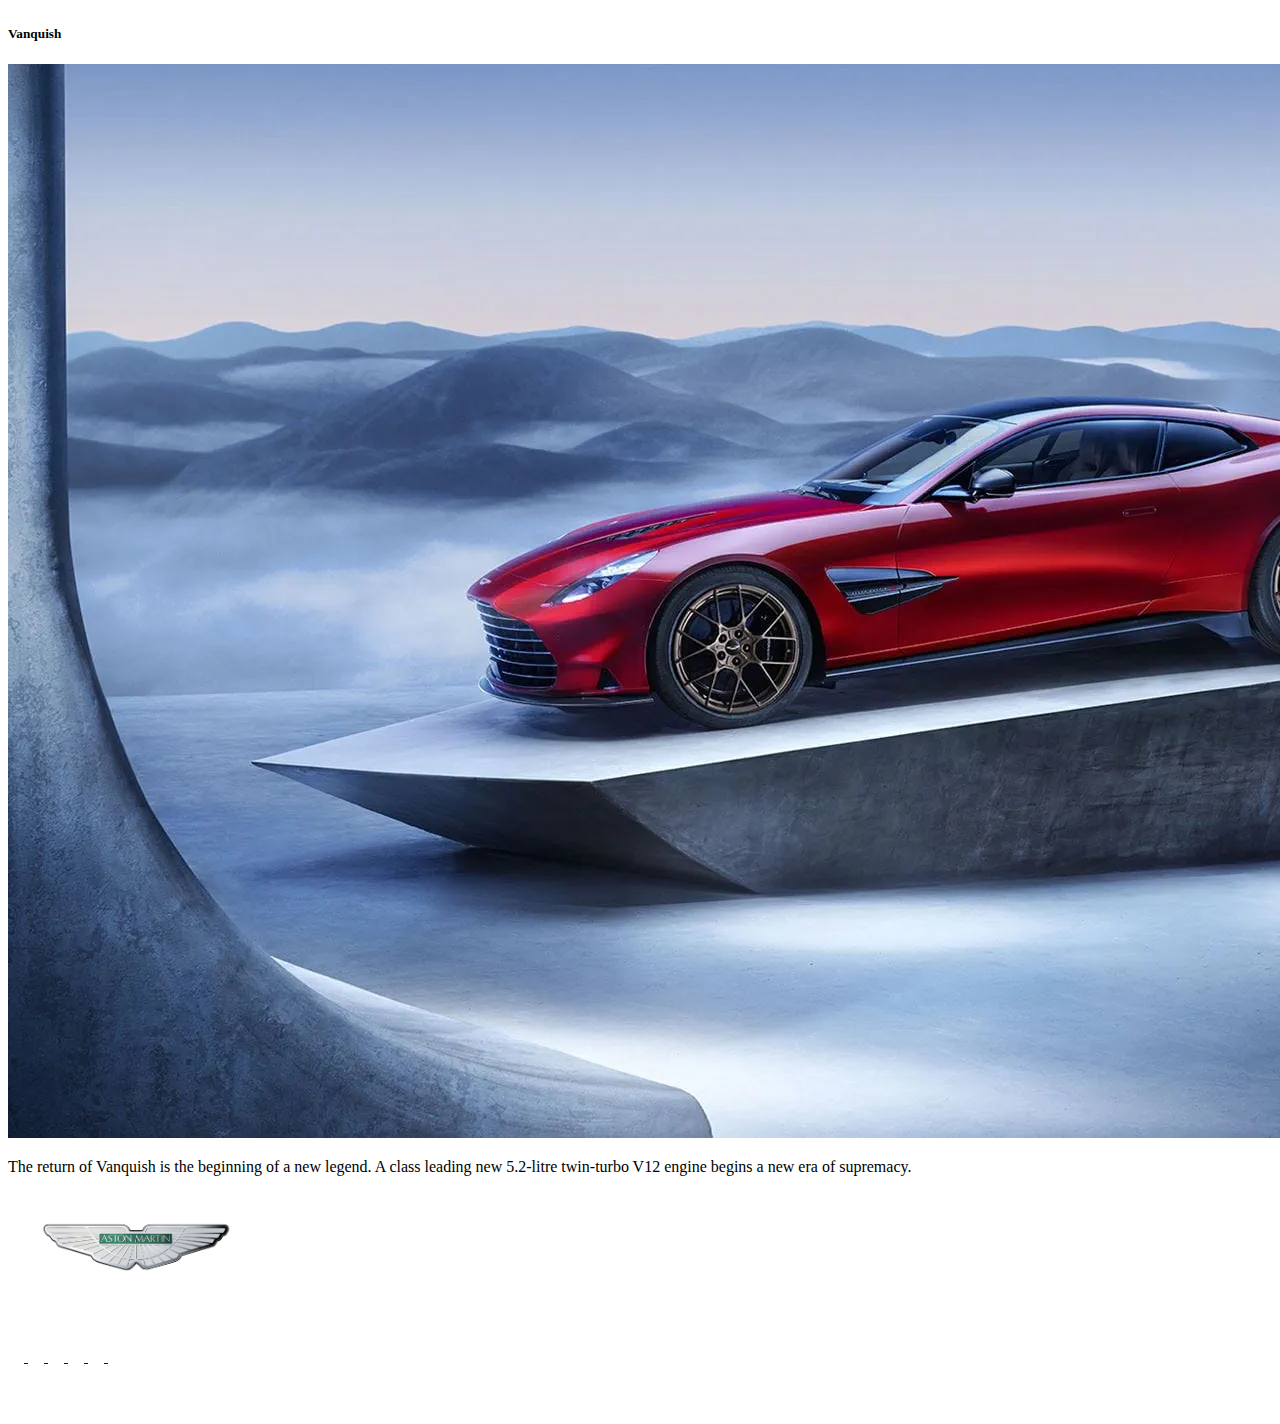
<file: pages/productsAllVehicles/index.html>
<!doctype html>
<html lang="en">
  <head>
    <!-- Required meta tags -->
    <meta charset="utf-8">
    <meta name="viewport" content="width=device-width, initial-scale=1">

    <!-- Bootstrap CSS -->
    <link href="https://cdn.jsdelivr.net/npm/bootstrap@5.0.2/dist/css/bootstrap.min.css" rel="stylesheet" integrity="sha384-EVSTQN3/azprG1Anm3QDgpJLIm9Nao0Yz1ztcQTwFspd3yD65VohhpuuCOmLASjC" crossorigin="anonymous">
    <link rel="stylesheet" href="./assets/css/style.css">

    <title>All Vehicles</title>
    <link rel="icon" href="../../assets/img/logoAstonMartin.png">

  </head>

  <body>

    <!-- NAVIGATION -->
    <header class="sticky-top">
      <nav class="navbar sticky-top navbar-expand-lg navbar-dark bg-dark">
        <div class="container-fluid">
          <a class="navbar-brand nav-link" href="../../index.html">
            <img src="../../assets/img/logoAstonMartin.png" alt="" class="img-fluid" width="100">
          </a>
          <button class="navbar-toggler" type="button" data-bs-toggle="collapse" data-bs-target="#navbarText" aria-controls="navbarText" aria-expanded="false" aria-label="Toggle navigation">
            <span class="navbar-toggler-icon"></span>
          </button>
          <div class="collapse navbar-collapse" id="navbarText">
            <ul class=" container-fluid d-flex justify-content-end navbar-nav">
              <li class="nav-item">
                <a class="nav-link" href="../about/index.html">About</a>
              </li>
              <li class="nav-item">
                <a class="nav-link" href="../contacts/index.html">Contact Us</a>
              </li>

              <li class="nav-item dropdown">
                <a class="nav-link dropdown-toggle active" href="" id="navbarDropdown" role="button" data-bs-toggle="dropdown" aria-expanded="false">
                  Products
                </a>
                <ul class="dropdown-menu dropdown-menu-end dropdown-menu-dark" aria-labelledby="navbarDropdown">
                  <li><a class="dropdown-item active" aria-current="page" href="./index.html">All Vehicles</a></li>
                  <li><hr class="dropdown-divider"></li>
                  <li><a class="dropdown-item" href="../productsDb12/index.html">DB12</a></li>
                  <li><a class="dropdown-item" href="../productsValiant/index.html">Valiant</a></li>
                  <li><a class="dropdown-item" href="../productsVanquish/index.html">Vanquish</a></li>
                </ul>
              </li>
            </ul>
          </div>
        </div>
      </nav>
    </header>

<!-- HEADER -->
        <section>
          <div class="header container-fluid p-0 overflow-hidden d-flex justify-content-center">
            <div class="image container-fluid p-0 ">
              <img src="../../assets/img/carValhallaTail.avif" alt="" class="img-fluid">
            </div>
            <div class="container-fluid p-0 position-absolute align-self-center">
              <h1 class="text-center">ALL VEHICLES</h1>
            </div>
          </div>
        </section>

 <!-- CONTENT -->
 <section class="content">
  <div class="container-fluid p-0 text-center w-75 p-3 mt-5 lead">
    Eleven decades of cutting-edge innovation and exemplary engineering have led to this moment.  Unrivalled performance. The pinnacle of luxury sports cars. For the drivers who want to experience the impossible. A sensuous connection between driver and vehicle. Discover Aston Martin’s high-end cars.
    <hr>
  </div>

  <div class="row mb-5">
    <div class="col-sm-12 col-lg-4 container-fluid p-5">
      <div class="card h-100">
        <h5 class="card-title text-center mt-2">DB12</h5>
        <img src="../../assets/img/carDb12.webp" class="card-img-top img-fluid" alt="...">
        <div class="card-body">
          <p class="card-text">Bolder. Purer. Sharper. DB12 is no mere GT. It’s the world’s first super tourer. A new car. Heralding a new era for Aston Martin.</p>
        </div>
        <div class="card-footer p-0">
          <a href="../productsDb12/index.html" class="btn bg-dark white container-fluid">Explore</a>
        </div>
      </div>
    </div>
    <div class="col-sm-12 col-lg-4 container-fluid p-5">
      <div class="card h-100">
        <h5 class="card-title text-center mt-2">Valiant</h5>
        <img src="../../assets/img/carValiant.webp" class="card-img-top img-fluid" alt="...">
        <div class="card-body">
          <p class="card-text">Harking back and howling forward. The most extreme front-engine road car ever built by Aston Martin. Road legal, but everything it knows is learnt from the track. A 5.2-litre, twin-turbocharged V12.</p>
        </div>
        <div class="card-footer p-0">
          <a href="../productsValiant/index.html" class="btn bg-dark white container-fluid">Explore</a>
        </div>
      </div>
    </div>
    <div class="col-sm-12 col-lg-4 container-fluid p-5">
      <div class="card h-100">
        <h5 class="card-title text-center mt-2">Vanquish</h5>
        <img src="../../assets/img/carVanquish.webp" class="card-img-top img-fluid" alt="...">
        <div class="card-body">
          <p class="card-text">The return of Vanquish is the beginning of a new legend. A class leading new 5.2-litre twin-turbo V12 engine begins a new era of supremacy.</p>
        </div>
        <div class="card-footer p-0">
          <a href="../productsVanquish/index.html" class="btn bg-dark white container-fluid">Explore</a>
        </div>
      </div>
    </div>
  </div>
 </section>

<!-- FOOTER -->
<footer>
  <div class="footer-contacts p-0 container-fluid d-flex align-items-center bg-dark pt-5 p">
    <div class="d-flex justify-content-center align-items-center">
      <img src="../../assets/img/logoAstonMartin.png" alt="" class="logo img-fluid">
    </div>
    <h1>ASTON MARTIN</h1>
    <br>
    <div class="w-25 mb-5 d-flex justify-content-around ">
      <a href="https://instagram.com/astonmartin" target="_blank">
        <img class="icon" src="../../assets/img/iconInstagram.svg" alt="">
      </a>
      <a href="https://www.facebook.com/astonmartin/" target="_blank">
        <img class="icon" src="../../assets/img/iconFacebook.svg" alt="">
      </a>
      <a href="https://twitter.com/astonmartin" target="_blank">
        <img class="icon" src="../../assets/img/iconTwitter.svg" alt="">
      </a>
      <a href="https://www.youtube.com/user/AstonMartin" target="_blank">
        <img class="icon" src="../../assets/img/iconYoutube.svg" alt="">
      </a>
      <a href="https://www.linkedin.com/company/aston-martin-lagonda-ltd/" target="_blank">
        <img class="icon" src="../../assets/img/iconLinkedin.svg" alt="">
      </a>
      <a href="https://www.tiktok.com/@astonmartin?lang=en" target="_blank">
        <img class="icon" src="../../assets/img/iconTiktok.svg" alt="">
      </a>
    </div>
    <div class="text-center p-0 d-flex align-items-end">
      <p class="small m-0">
        © Aston Martin 2024
      </p>
    </div>
  </div>
</footer>

    <script src="https://cdn.jsdelivr.net/npm/bootstrap@5.0.2/dist/js/bootstrap.bundle.min.js" integrity="sha384-MrcW6ZMFYlzcLA8Nl+NtUVF0sA7MsXsP1UyJoMp4YLEuNSfAP+JcXn/tWtIaxVXM" crossorigin="anonymous"></script>
</body>
</html>
</file>
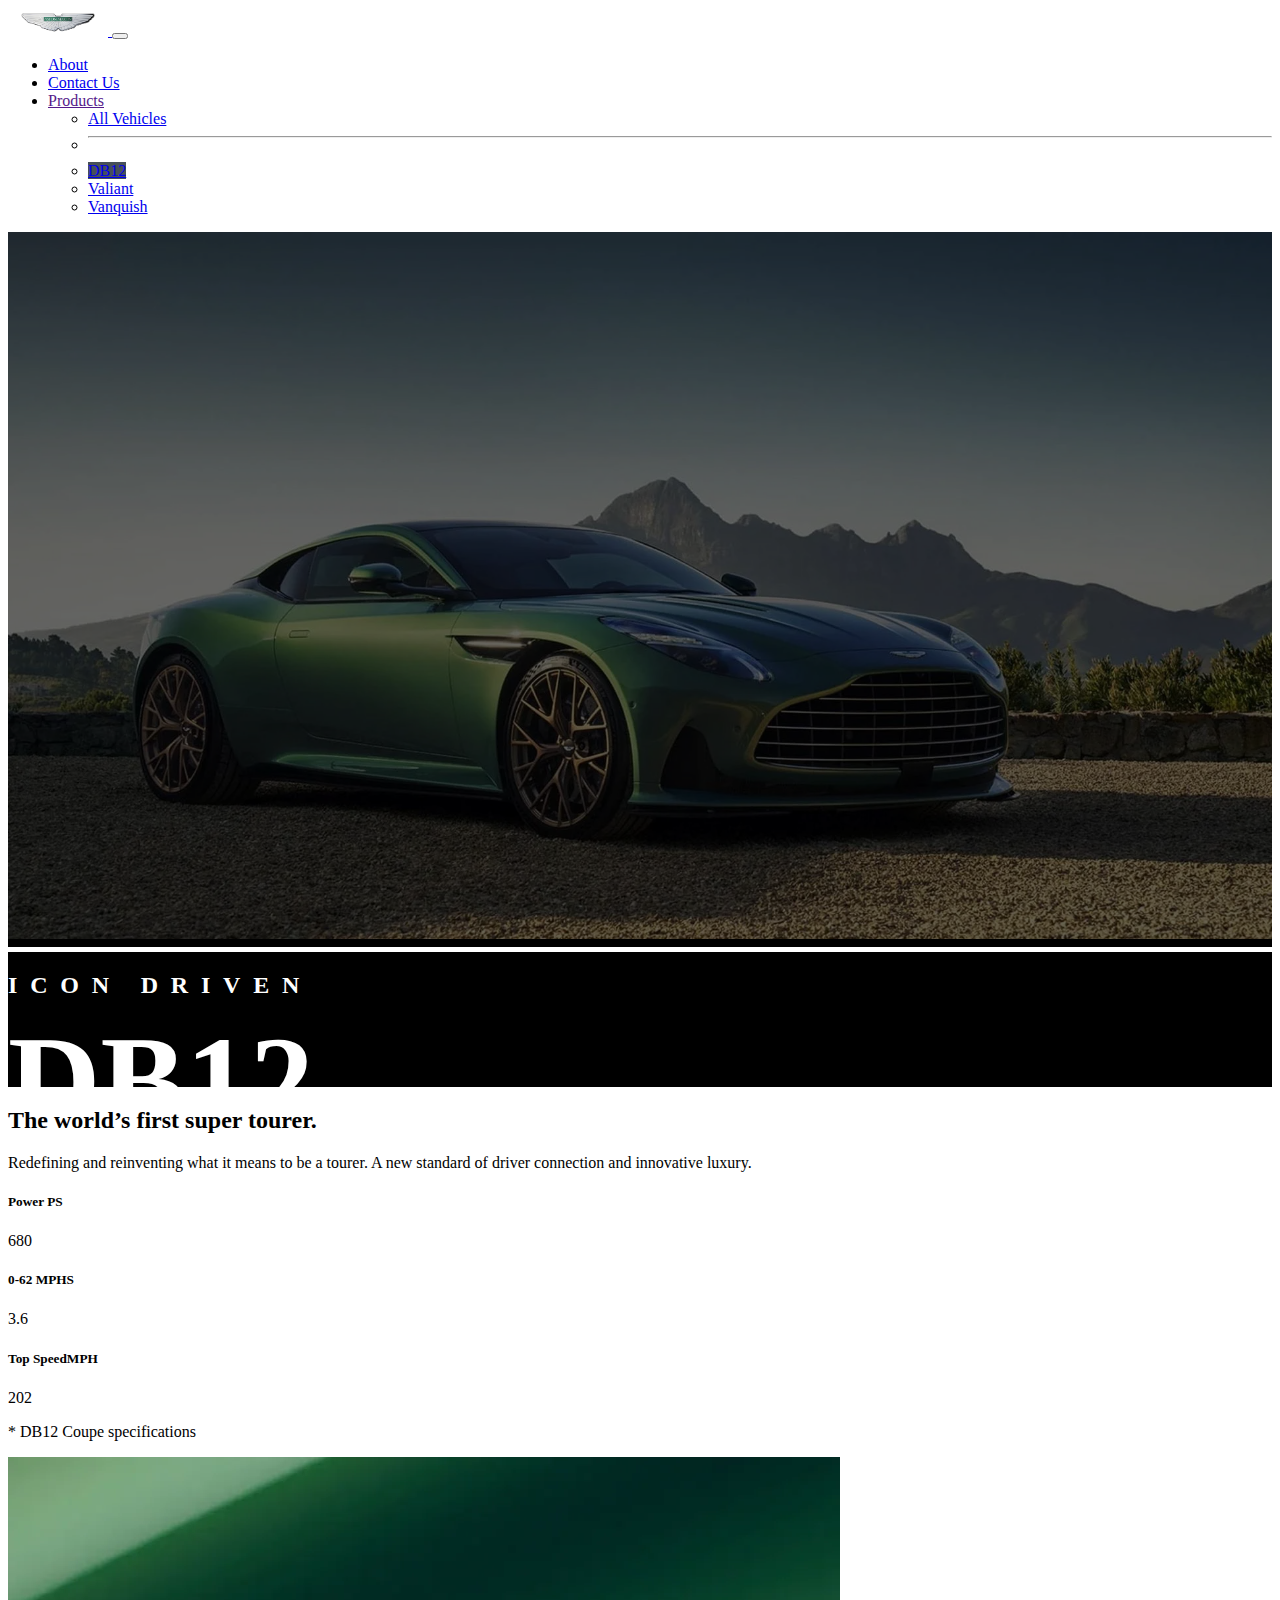
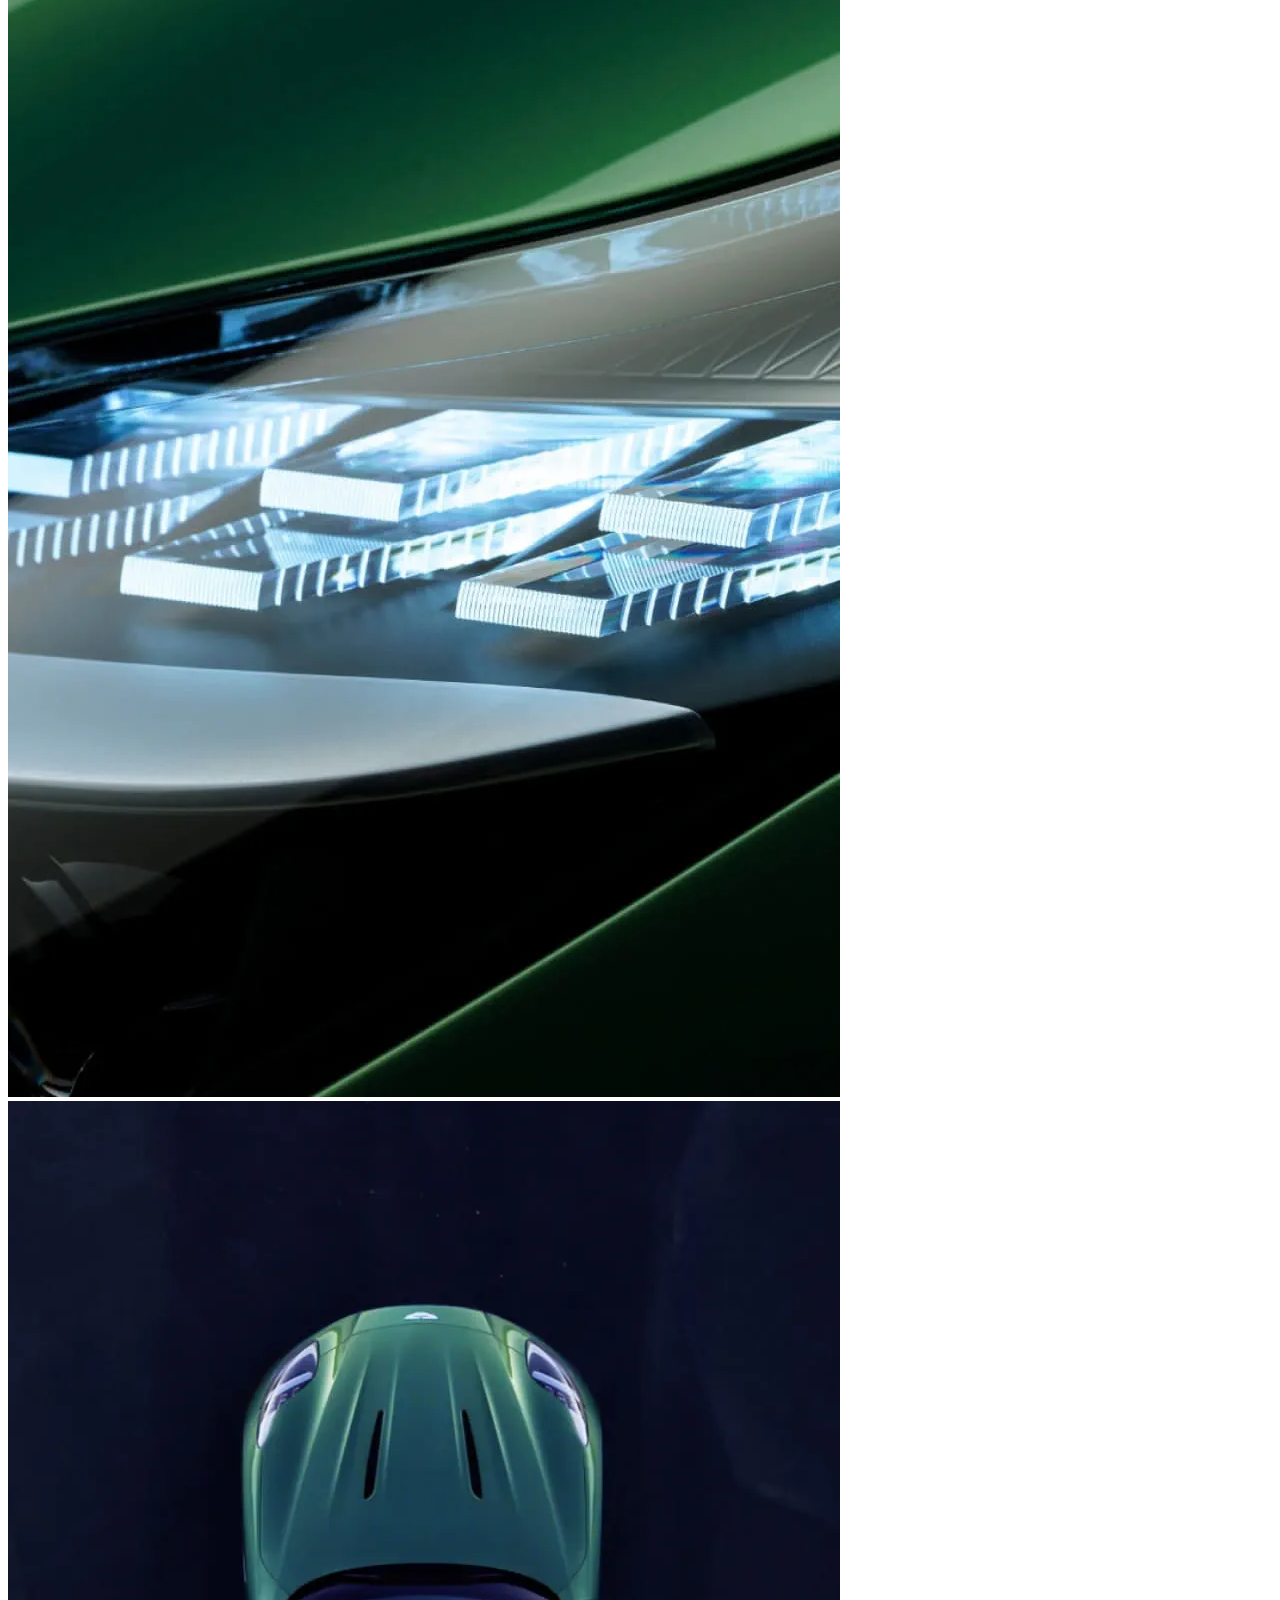
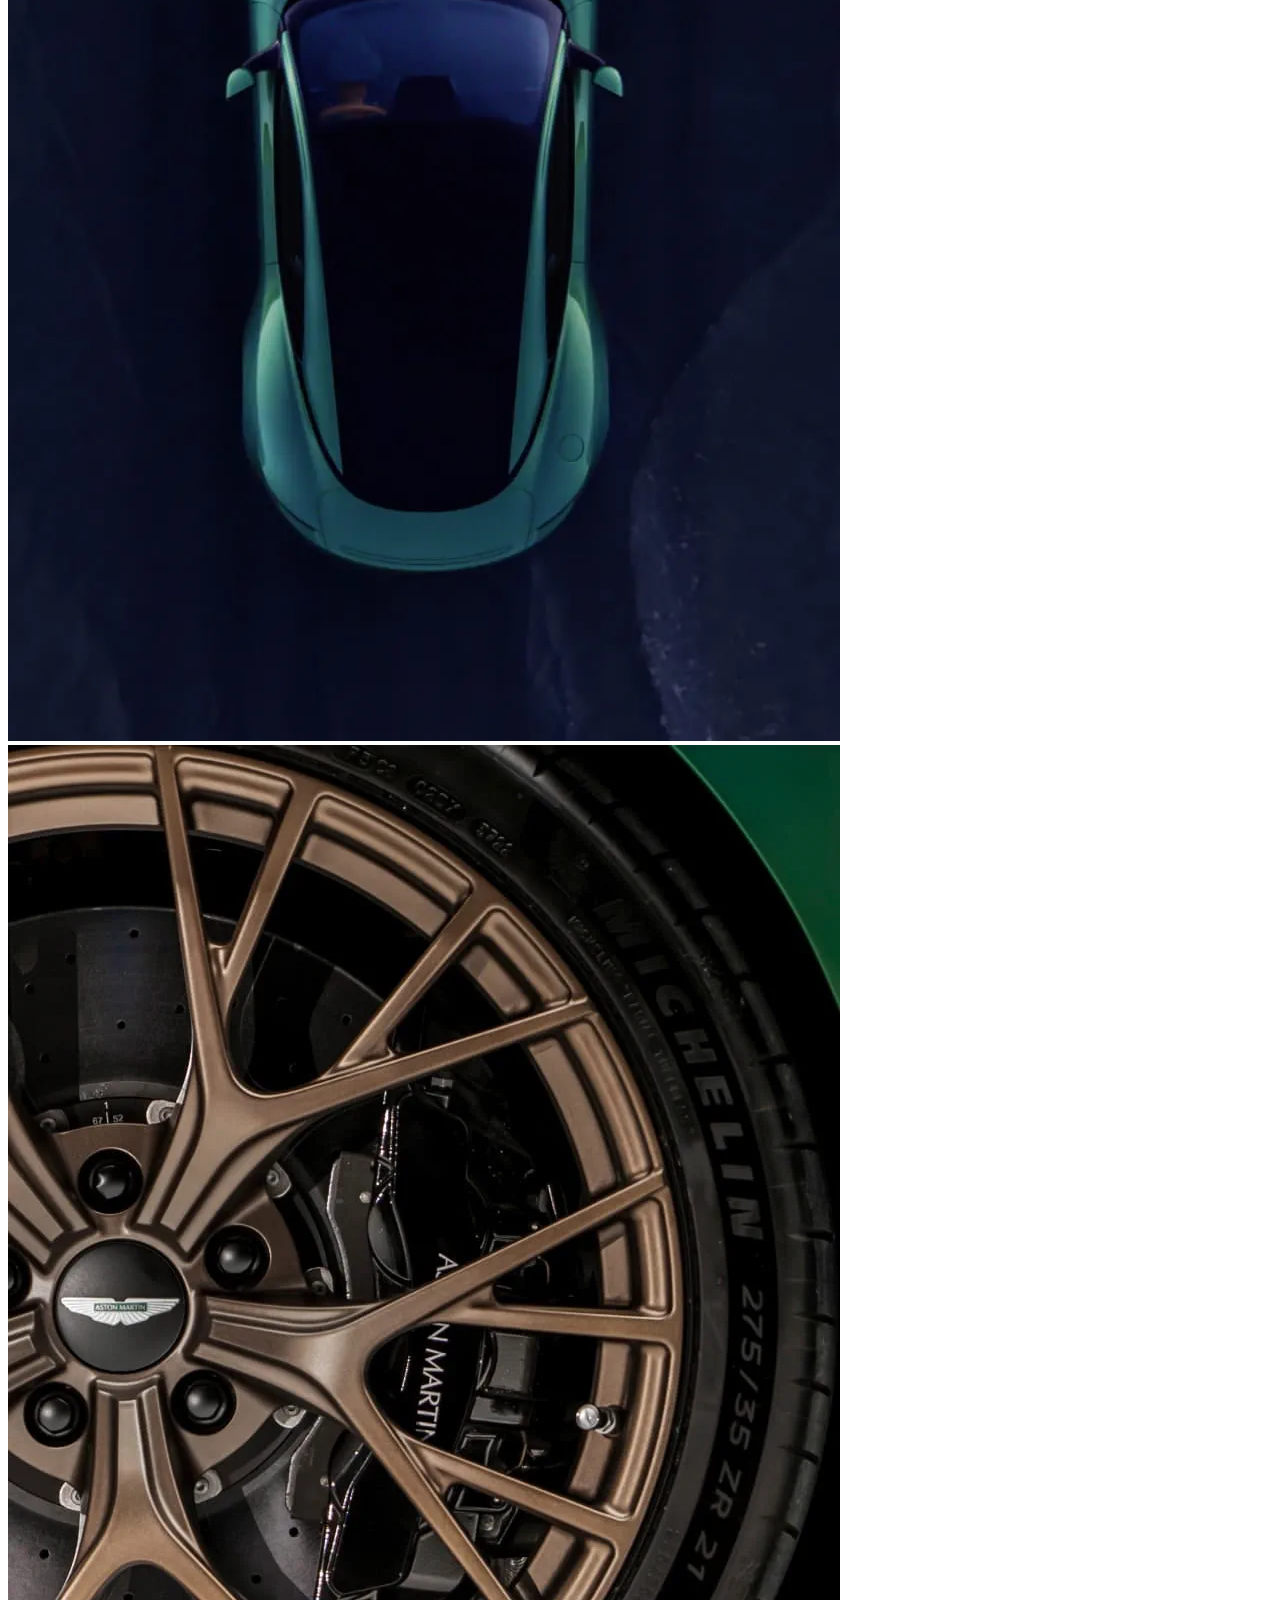
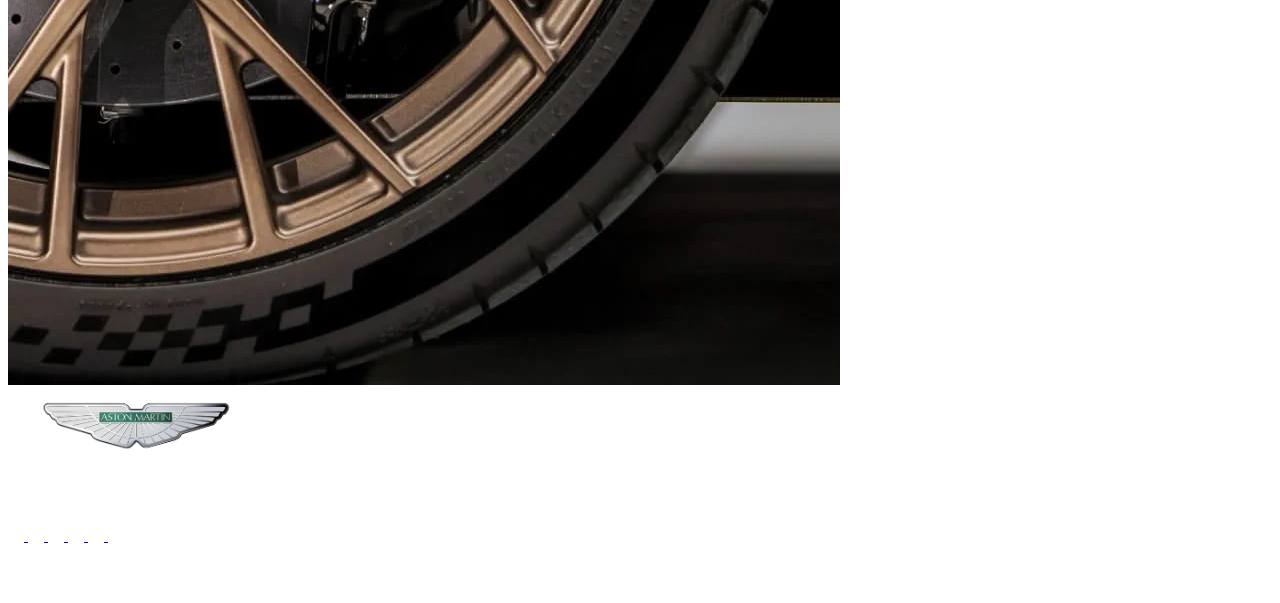
<file: pages/productsDb12/index.html>
<!doctype html>
<html lang="en">
  <head>
    <!-- Required meta tags -->
    <meta charset="utf-8">
    <meta name="viewport" content="width=device-width, initial-scale=1">

    <!-- Bootstrap CSS -->
    <link href="https://cdn.jsdelivr.net/npm/bootstrap@5.0.2/dist/css/bootstrap.min.css" rel="stylesheet" integrity="sha384-EVSTQN3/azprG1Anm3QDgpJLIm9Nao0Yz1ztcQTwFspd3yD65VohhpuuCOmLASjC" crossorigin="anonymous">
    <link rel="stylesheet" href="./assets/css/style.css">

    <title>DB12</title>
    <link rel="icon" href="../../assets/img/logoAstonMartin.png">

  </head>

  <body>

    <!-- NAVIGATION -->
    <header class="sticky-top">
      <nav class="navbar sticky-top navbar-expand-lg navbar-dark bg-dark">
        <div class="container-fluid">
          <a class="navbar-brand nav-link" href="../../index.html">
            <img src="../../assets/img/logoAstonMartin.png" alt="" class="img-fluid" width="100">
          </a>
          <button class="navbar-toggler" type="button" data-bs-toggle="collapse" data-bs-target="#navbarText" aria-controls="navbarText" aria-expanded="false" aria-label="Toggle navigation">
            <span class="navbar-toggler-icon"></span>
          </button>
          <div class="collapse navbar-collapse" id="navbarText">
            <ul class=" container-fluid d-flex justify-content-end navbar-nav">
              <li class="nav-item">
                <a class="nav-link" href="../about/index.html">About</a>
              </li>
              <li class="nav-item">
                <a class="nav-link" href="../contacts/index.html">Contact Us</a>
              </li>

              <li class="nav-item dropdown">
                <a class="nav-link dropdown-toggle active" href="" id="navbarDropdown" role="button" data-bs-toggle="dropdown" aria-expanded="false">
                  Products
                </a>
                <ul class="dropdown-menu dropdown-menu-end dropdown-menu-dark" aria-labelledby="navbarDropdown">
                  <li><a class="dropdown-item" href="../productsAllVehicles/index.html">All Vehicles</a></li>
                  <li><hr class="dropdown-divider"></li>
                  <li><a class="dropdown-item active" aria-current="page" href="./index.html">DB12</a></li>
                  <li><a class="dropdown-item" href="../productsValiant/index.html">Valiant</a></li>
                  <li><a class="dropdown-item" href="../productsVanquish/index.html">Vanquish</a></li>
                </ul>
              </li>
            </ul>
          </div>
        </div>
      </nav>
    </header>

<!-- HEADER -->
<section>
  <div class="header container-fluid p-0 overflow-hidden d-flex justify-content-center">
    <div class="image container-fluid p-0 ">
      <img src="../../assets/img/carDb12.webp" alt="" class="img-fluid">
    </div>
    <div class="container-fluid p-3 position-absolute align-self-start">
      <hr>
    </div>
    <div class="container-fluid p-3 position-absolute align-self-center">
      <h2 class="text-center">ICON DRIVEN</h2>
      <h1 class="text-center">DB12</h1>
      <p class="container-fluid text-center lead w-75 mt-5 pt-3">Redefining and reinventing what it means to be a tourer. A new standard of driver connection and innovative luxury.</p>
    </div>
    <div class="container-fluid p-3 position-absolute align-self-end">
      <hr>
    </div>
  </div>
</section>

<!-- CONTENT -->
 <section class="container-fluid mb-5">
  <div class="row d-flex justify-content-center">
    <div class="col-lg-6 col-sm-12 p-5 align-self-center">
      <h2 class="display-4">The world’s first super tourer.</h2>
      <p class="lead">Redefining and reinventing what it means to be a tourer. A new standard of driver connection and innovative luxury.</p>

      <div class="row container-fluid p-0">
        <div class="col-sm h-100">
          <div class="card text-center">
            <div class="card-body">
              <h5 class="card-title">Power PS</h5>
              680
            </div>
          </div>
        </div>

        <div class="col-sm h-100">
          <div class="card text-center">
            <div class="card-body">
              <h5 class="card-title">0-62 MPHS</h5>
              3.6
            </div>
          </div>
        </div>

        <div class="col-sm h-100">
          <div class="card text-center">
            <div class="card-body">
              <h5 class="card-title">Top SpeedMPH</h5>
              202
            </div>
          </div>
        </div>
      </div>
      <p class="small">* DB12 Coupe specifications</p>
    </div>

    <div class="col-sm p-5">
      <div class="row">
        <div class="col">
          <img src="../../assets/img/carDb12Headlight.webp" alt="" class="img-fluid">
        </div>
  
        <div class="col">
          <img src="../../assets/img/carDb12TopView.webp" alt="" class="img-fluid">
        </div>

        <div class="col">
          <img src="../../assets/img/carDb12Wheel.webp" alt="" class="img-fluid">
        </div>
      </div>
    </div>
  </div>
 </section>

<!-- FOOTER -->
<footer>
  <div class="footer-contacts p-0 container-fluid d-flex align-items-center bg-dark pt-5 p">
    <div class="d-flex justify-content-center align-items-center">
      <img src="../../assets/img/logoAstonMartin.png" alt="" class="logo img-fluid">
    </div>
    <h1>ASTON MARTIN</h1>
    <br>
    <div class="w-25 mb-5 d-flex justify-content-around ">
      <a href="https://instagram.com/astonmartin" target="_blank">
        <img class="icon" src="../../assets/img/iconInstagram.svg" alt="">
      </a>
      <a href="https://www.facebook.com/astonmartin/" target="_blank">
        <img class="icon" src="../../assets/img/iconFacebook.svg" alt="">
      </a>
      <a href="https://twitter.com/astonmartin" target="_blank">
        <img class="icon" src="../../assets/img/iconTwitter.svg" alt="">
      </a>
      <a href="https://www.youtube.com/user/AstonMartin" target="_blank">
        <img class="icon" src="../../assets/img/iconYoutube.svg" alt="">
      </a>
      <a href="https://www.linkedin.com/company/aston-martin-lagonda-ltd/" target="_blank">
        <img class="icon" src="../../assets/img/iconLinkedin.svg" alt="">
      </a>
      <a href="https://www.tiktok.com/@astonmartin?lang=en" target="_blank">
        <img class="icon" src="../../assets/img/iconTiktok.svg" alt="">
      </a>
    </div>
    <div class="text-center p-0 d-flex align-items-end">
      <p class="small m-0">
        © Aston Martin 2024
      </p>
    </div>
  </div>
</footer>

    <script src="https://cdn.jsdelivr.net/npm/bootstrap@5.0.2/dist/js/bootstrap.bundle.min.js" integrity="sha384-MrcW6ZMFYlzcLA8Nl+NtUVF0sA7MsXsP1UyJoMp4YLEuNSfAP+JcXn/tWtIaxVXM" crossorigin="anonymous"></script>
</body>
</html>
</file>
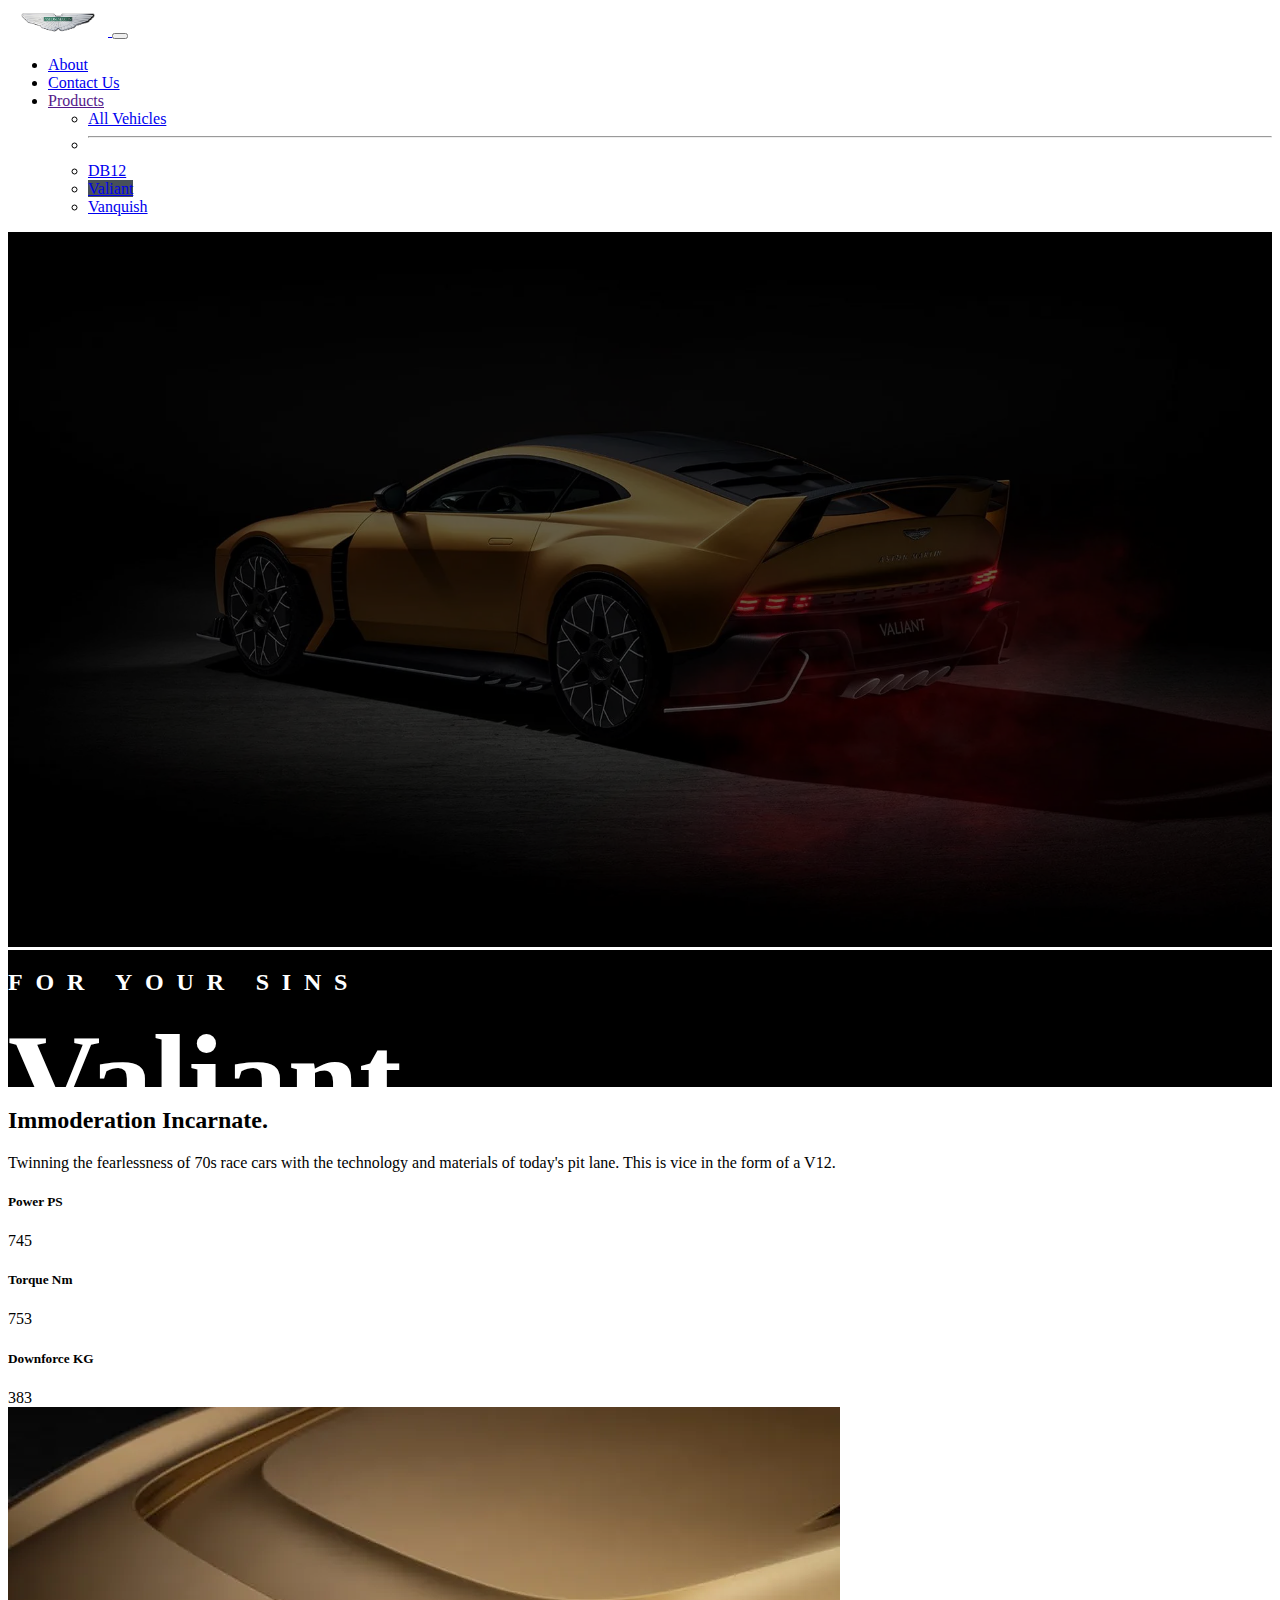
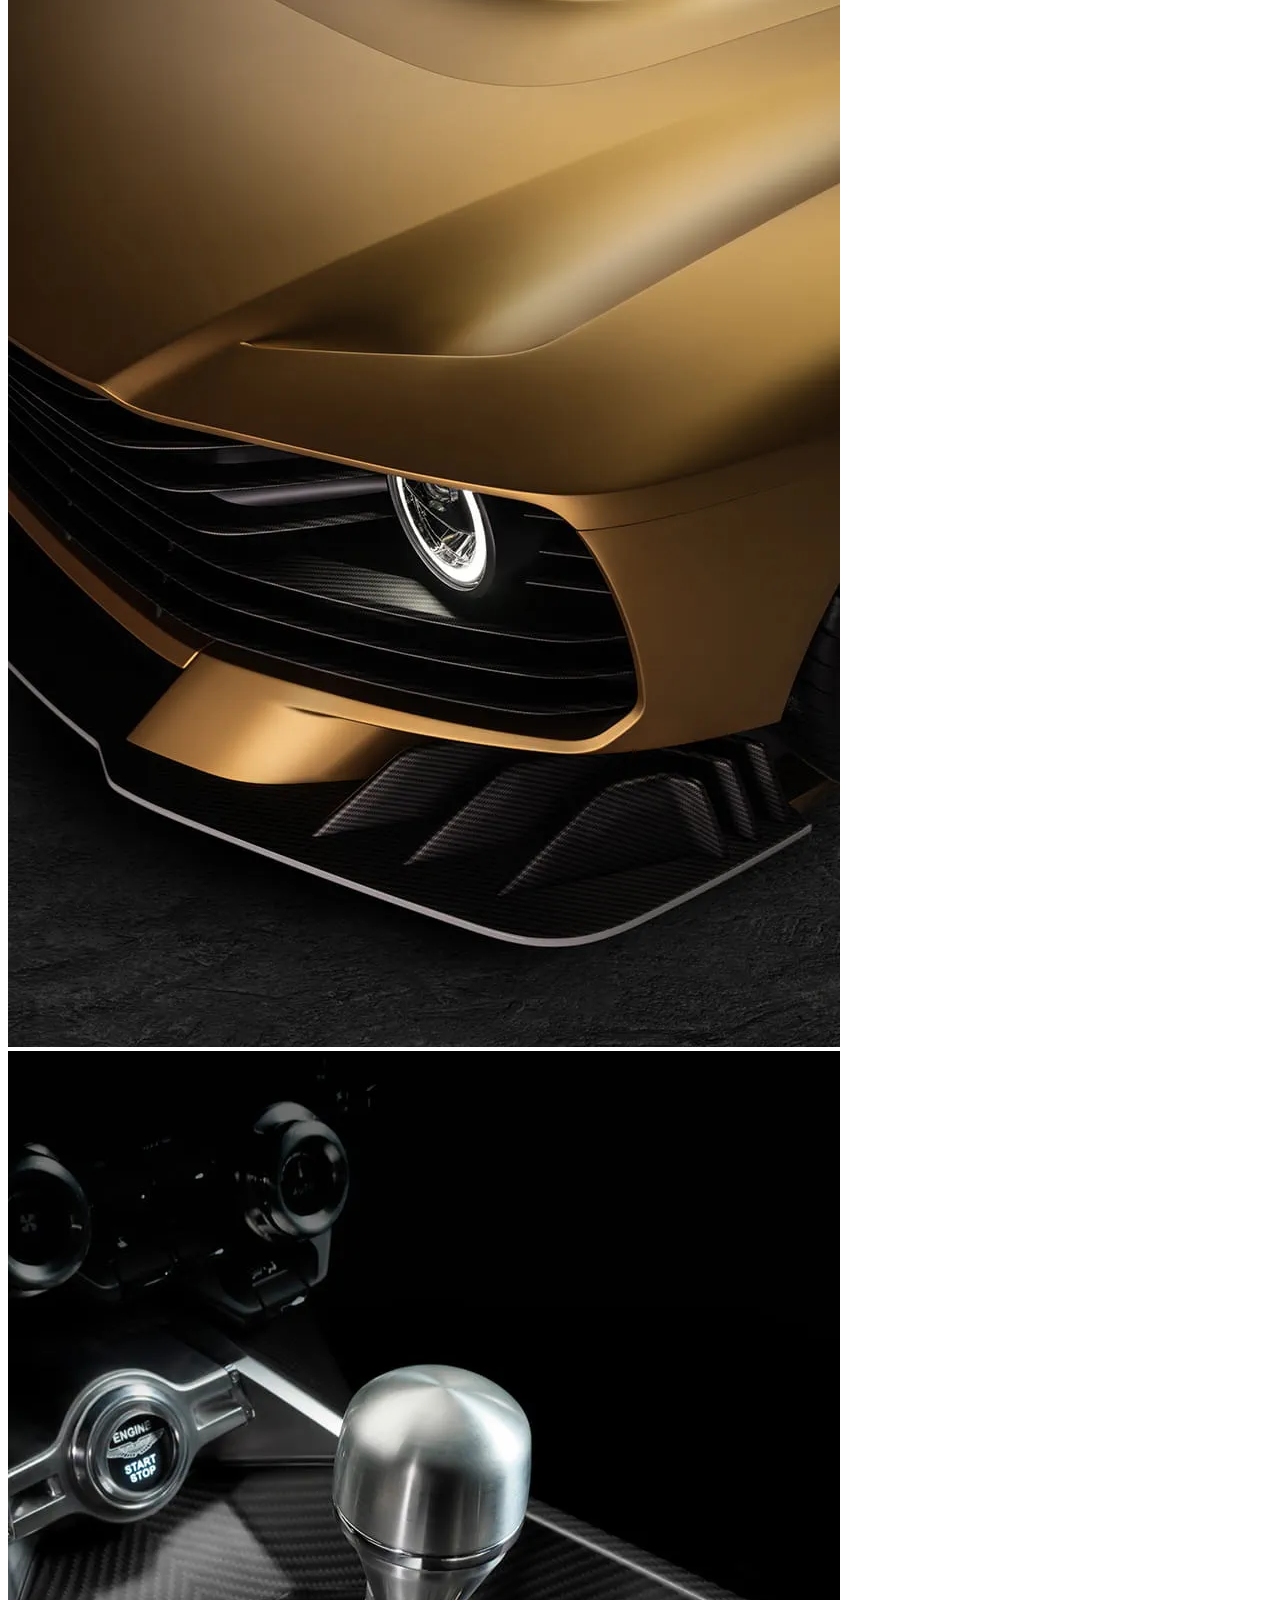
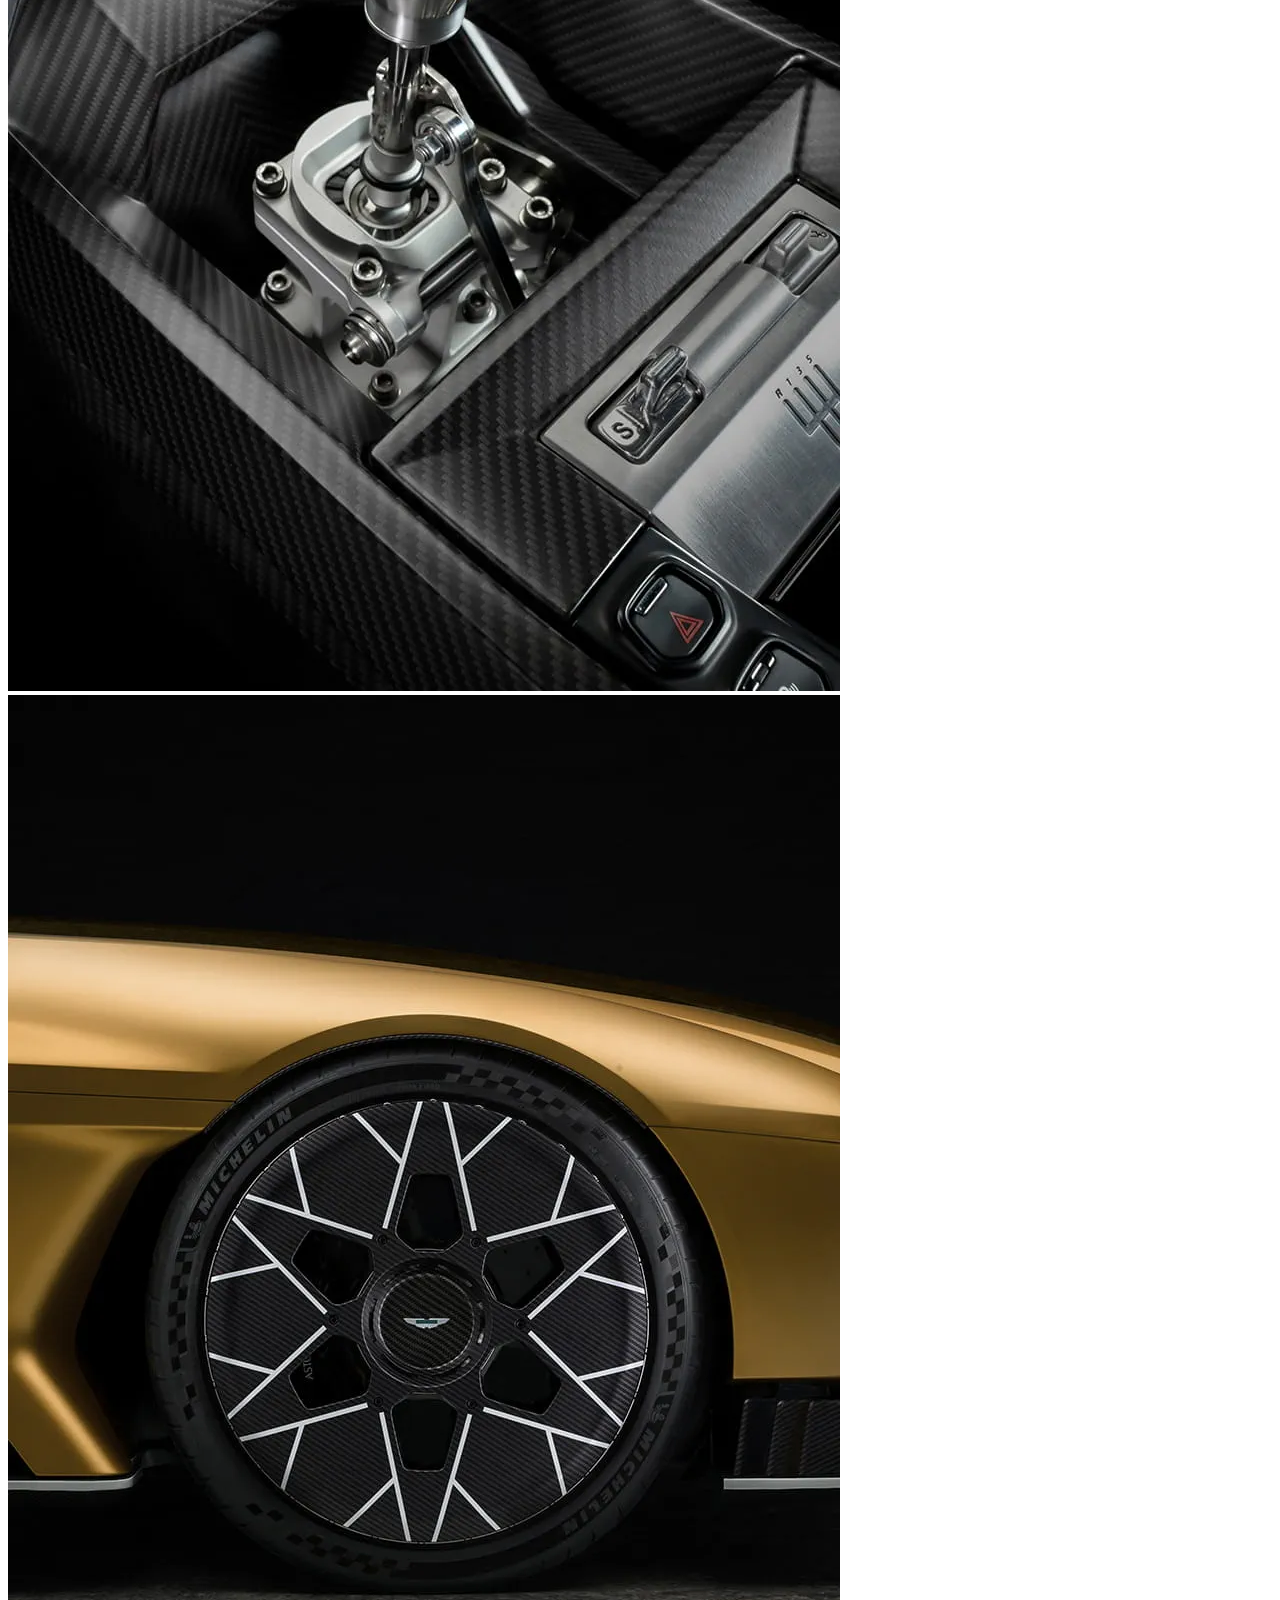
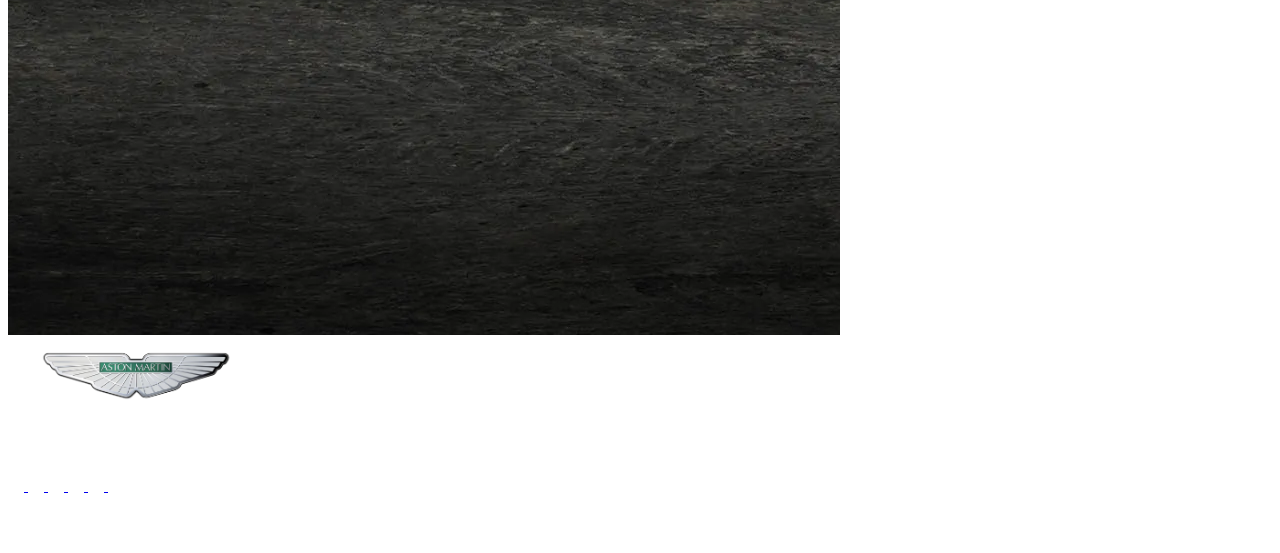
<file: pages/productsValiant/index.html>
<!doctype html>
<html lang="en">
  <head>
    <!-- Required meta tags -->
    <meta charset="utf-8">
    <meta name="viewport" content="width=device-width, initial-scale=1">

    <!-- Bootstrap CSS -->
    <link href="https://cdn.jsdelivr.net/npm/bootstrap@5.0.2/dist/css/bootstrap.min.css" rel="stylesheet" integrity="sha384-EVSTQN3/azprG1Anm3QDgpJLIm9Nao0Yz1ztcQTwFspd3yD65VohhpuuCOmLASjC" crossorigin="anonymous">
    <link rel="stylesheet" href="./assets/css/style.css">

    <title>Valiant</title>
    <link rel="icon" href="../../assets/img/logoAstonMartin.png">

  </head>

  <body>

    <!-- NAVIGATION -->
    <header class="sticky-top">
      <nav class="navbar sticky-top navbar-expand-lg navbar-dark bg-dark">
        <div class="container-fluid">
          <a class="navbar-brand nav-link" href="../../index.html">
            <img src="../../assets/img/logoAstonMartin.png" alt="" class="img-fluid" width="100">
          </a>
          <button class="navbar-toggler" type="button" data-bs-toggle="collapse" data-bs-target="#navbarText" aria-controls="navbarText" aria-expanded="false" aria-label="Toggle navigation">
            <span class="navbar-toggler-icon"></span>
          </button>
          <div class="collapse navbar-collapse" id="navbarText">
            <ul class=" container-fluid d-flex justify-content-end navbar-nav">
              <li class="nav-item">
                <a class="nav-link" href="../about/index.html">About</a>
              </li>
              <li class="nav-item">
                <a class="nav-link" href="../contacts/index.html">Contact Us</a>
              </li>

              <li class="nav-item dropdown">
                <a class="nav-link dropdown-toggle active" href="" id="navbarDropdown" role="button" data-bs-toggle="dropdown" aria-expanded="false">
                  Products
                </a>
                <ul class="dropdown-menu dropdown-menu-end dropdown-menu-dark" aria-labelledby="navbarDropdown">
                  <li><a class="dropdown-item" href="../productsAllVehicles/index.html">All Vehicles</a></li>
                  <li><hr class="dropdown-divider"></li>
                  <li><a class="dropdown-item" href="../productsDb12/index.html">DB12</a></li>
                  <li><a class="dropdown-item active" aria-current="page" href="./index.html">Valiant</a></li>
                  <li><a class="dropdown-item" href="../productsVanquish/index.html">Vanquish</a></li>
                </ul>
              </li>
            </ul>
          </div>
        </div>
      </nav>
    </header>

<!-- HEADER -->
<section>
  <div class="header container-fluid p-0 overflow-hidden d-flex justify-content-center">
    <div class="image container-fluid p-0 ">
      <img src="../../assets/img/carValiant.webp" alt="" class="img-fluid">
    </div>
    <div class="container-fluid p-3 position-absolute align-self-start">
      <hr>
    </div>
    <div class="container-fluid p-3 position-absolute align-self-center">
      <h2 class="text-center">FOR YOUR SINS</h2>
      <h1 class="text-center">Valiant</h1>
      <p class="container-fluid text-center lead w-75 mt-5 pt-3">Harking back and howling forward. The most extreme front-engine road car ever built by Aston Martin. Road legal, but everything it knows is learnt from the track. A 5.2-litre, twin-turbocharged V12.</p>
    </div>
    <div class="container-fluid p-3 position-absolute align-self-end">
      <hr>
    </div>
  </div>
</section>

<!-- CONTENT -->
 <section class="content container-fluid mb-5">
  <div class="row d-flex justify-content-center">
    <div class="col-lg-6 col-sm-12 p-5 align-self-center">
      <h2 class="display-4">Immoderation Incarnate.</h2>
      <p class="lead">Twinning the fearlessness of 70s race cars with the technology and materials of today's pit lane. This is vice in the form of a V12.</p>

      <div class="row container-fluid p-0">
        <div class="col-sm h-100">
          <div class="card text-center">
            <div class="card-body">
              <h5 class="card-title">Power PS</h5>
              745
            </div>
          </div>
        </div>

        <div class="col-sm h-100">
          <div class="card text-center">
            <div class="card-body">
              <h5 class="card-title">Torque Nm</h5>
              753
            </div>
          </div>
        </div>

        <div class="col-sm h-100">
          <div class="card text-center">
            <div class="card-body">
              <h5 class="card-title">Downforce KG</h5>
              383
            </div>
          </div>
        </div>
      </div>
    </div>

    <div class="col-sm p-5">
      <div class="row">
        <div class="col">
          <img src="../../assets/img/carValiantHeadlight.webp" alt="" class="img-fluid">
        </div>

        <div class="col">
          <img src="../../assets/img/carValiantClutch.webp" alt="" class="img-fluid">
        </div>

        <div class="col">
          <img src="../../assets/img/carValiantWheel.webp" alt="" class="img-fluid">
        </div>
      </div>
    </div>
  </div>
  </section>

<!-- FOOTER -->
<footer>
  <div class="footer-contacts p-0 container-fluid d-flex align-items-center bg-dark pt-5 p">
    <div class="d-flex justify-content-center align-items-center">
      <img src="../../assets/img/logoAstonMartin.png" alt="" class="logo img-fluid">
    </div>
    <h1>ASTON MARTIN</h1>
    <br>
    <div class="w-25 mb-5 d-flex justify-content-around ">
      <a href="https://instagram.com/astonmartin" target="_blank">
        <img class="icon" src="../../assets/img/iconInstagram.svg" alt="">
      </a>
      <a href="https://www.facebook.com/astonmartin/" target="_blank">
        <img class="icon" src="../../assets/img/iconFacebook.svg" alt="">
      </a>
      <a href="https://twitter.com/astonmartin" target="_blank">
        <img class="icon" src="../../assets/img/iconTwitter.svg" alt="">
      </a>
      <a href="https://www.youtube.com/user/AstonMartin" target="_blank">
        <img class="icon" src="../../assets/img/iconYoutube.svg" alt="">
      </a>
      <a href="https://www.linkedin.com/company/aston-martin-lagonda-ltd/" target="_blank">
        <img class="icon" src="../../assets/img/iconLinkedin.svg" alt="">
      </a>
      <a href="https://www.tiktok.com/@astonmartin?lang=en" target="_blank">
        <img class="icon" src="../../assets/img/iconTiktok.svg" alt="">
      </a>
    </div>
    <div class="text-center p-0 d-flex align-items-end">
      <p class="small m-0">
        © Aston Martin 2024
      </p>
    </div>
  </div>
</footer>

    <script src="https://cdn.jsdelivr.net/npm/bootstrap@5.0.2/dist/js/bootstrap.bundle.min.js" integrity="sha384-MrcW6ZMFYlzcLA8Nl+NtUVF0sA7MsXsP1UyJoMp4YLEuNSfAP+JcXn/tWtIaxVXM" crossorigin="anonymous"></script>
</body>
</html>
</file>
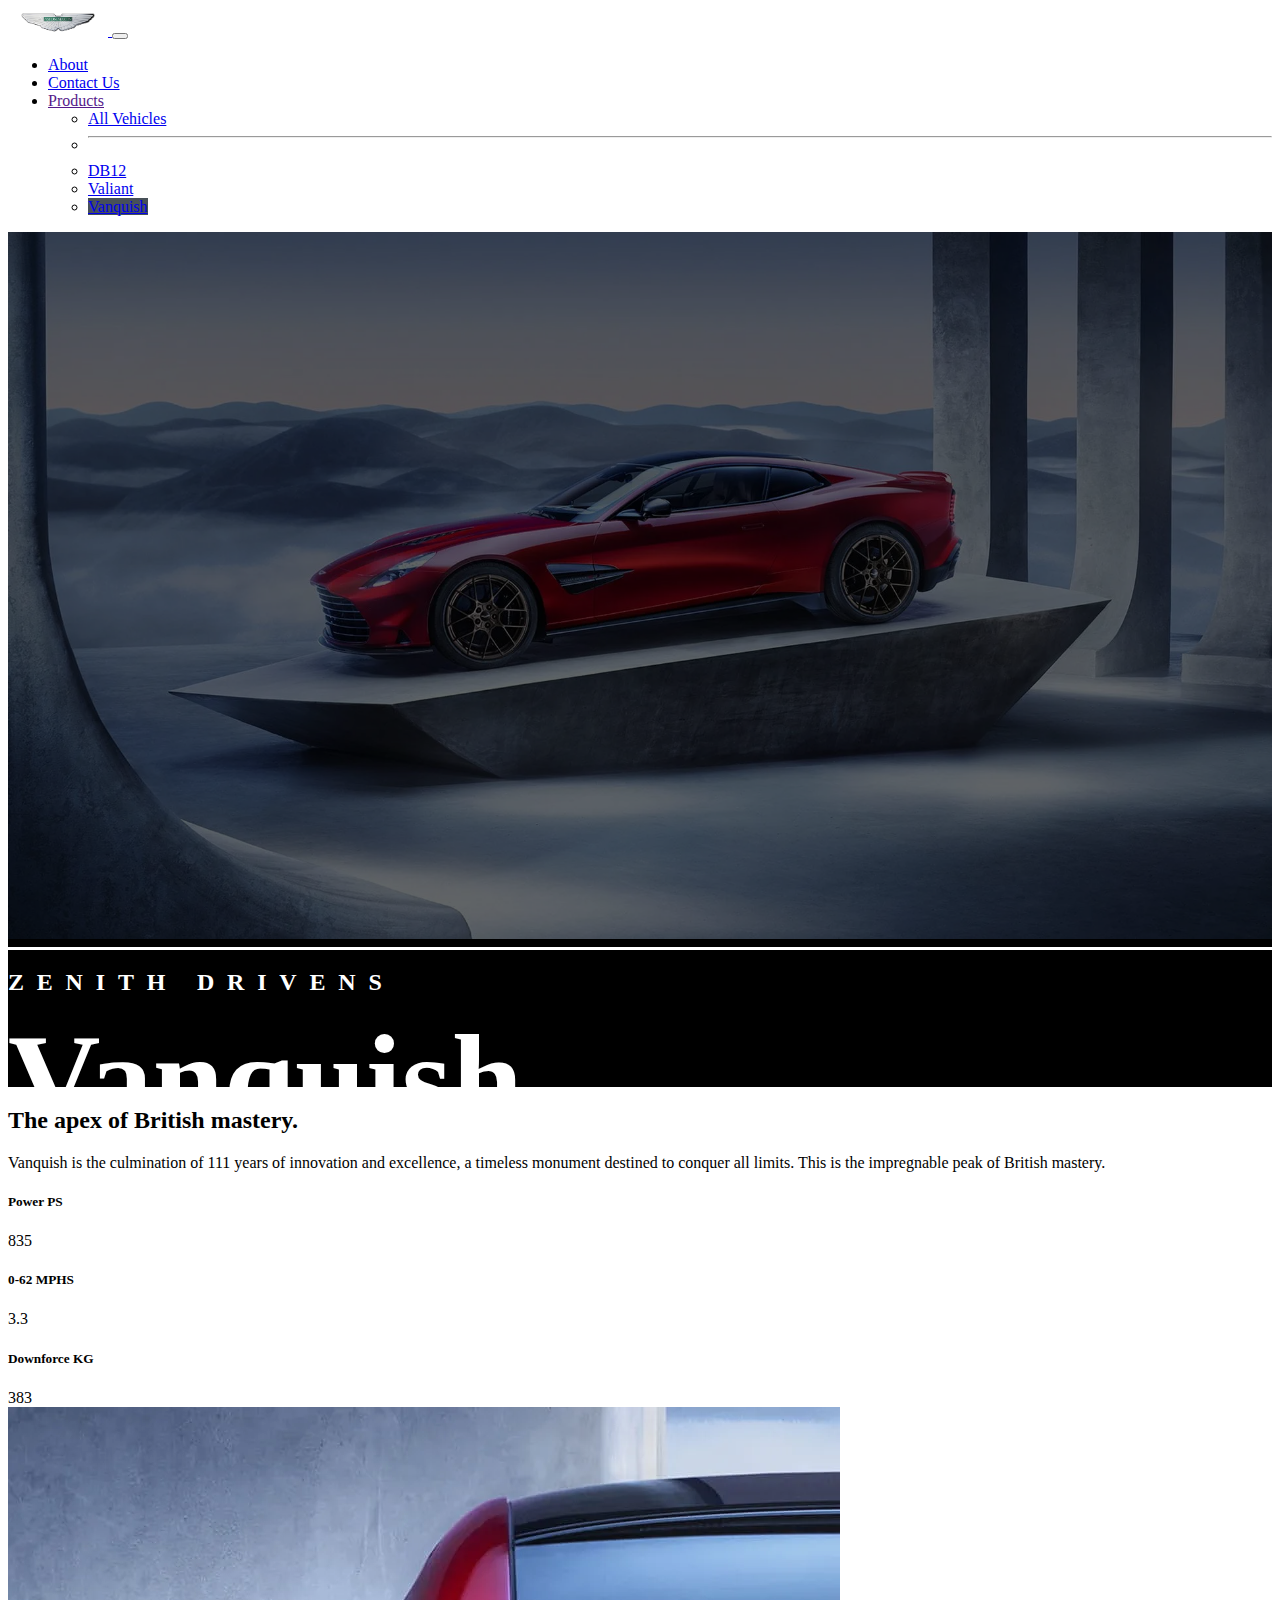
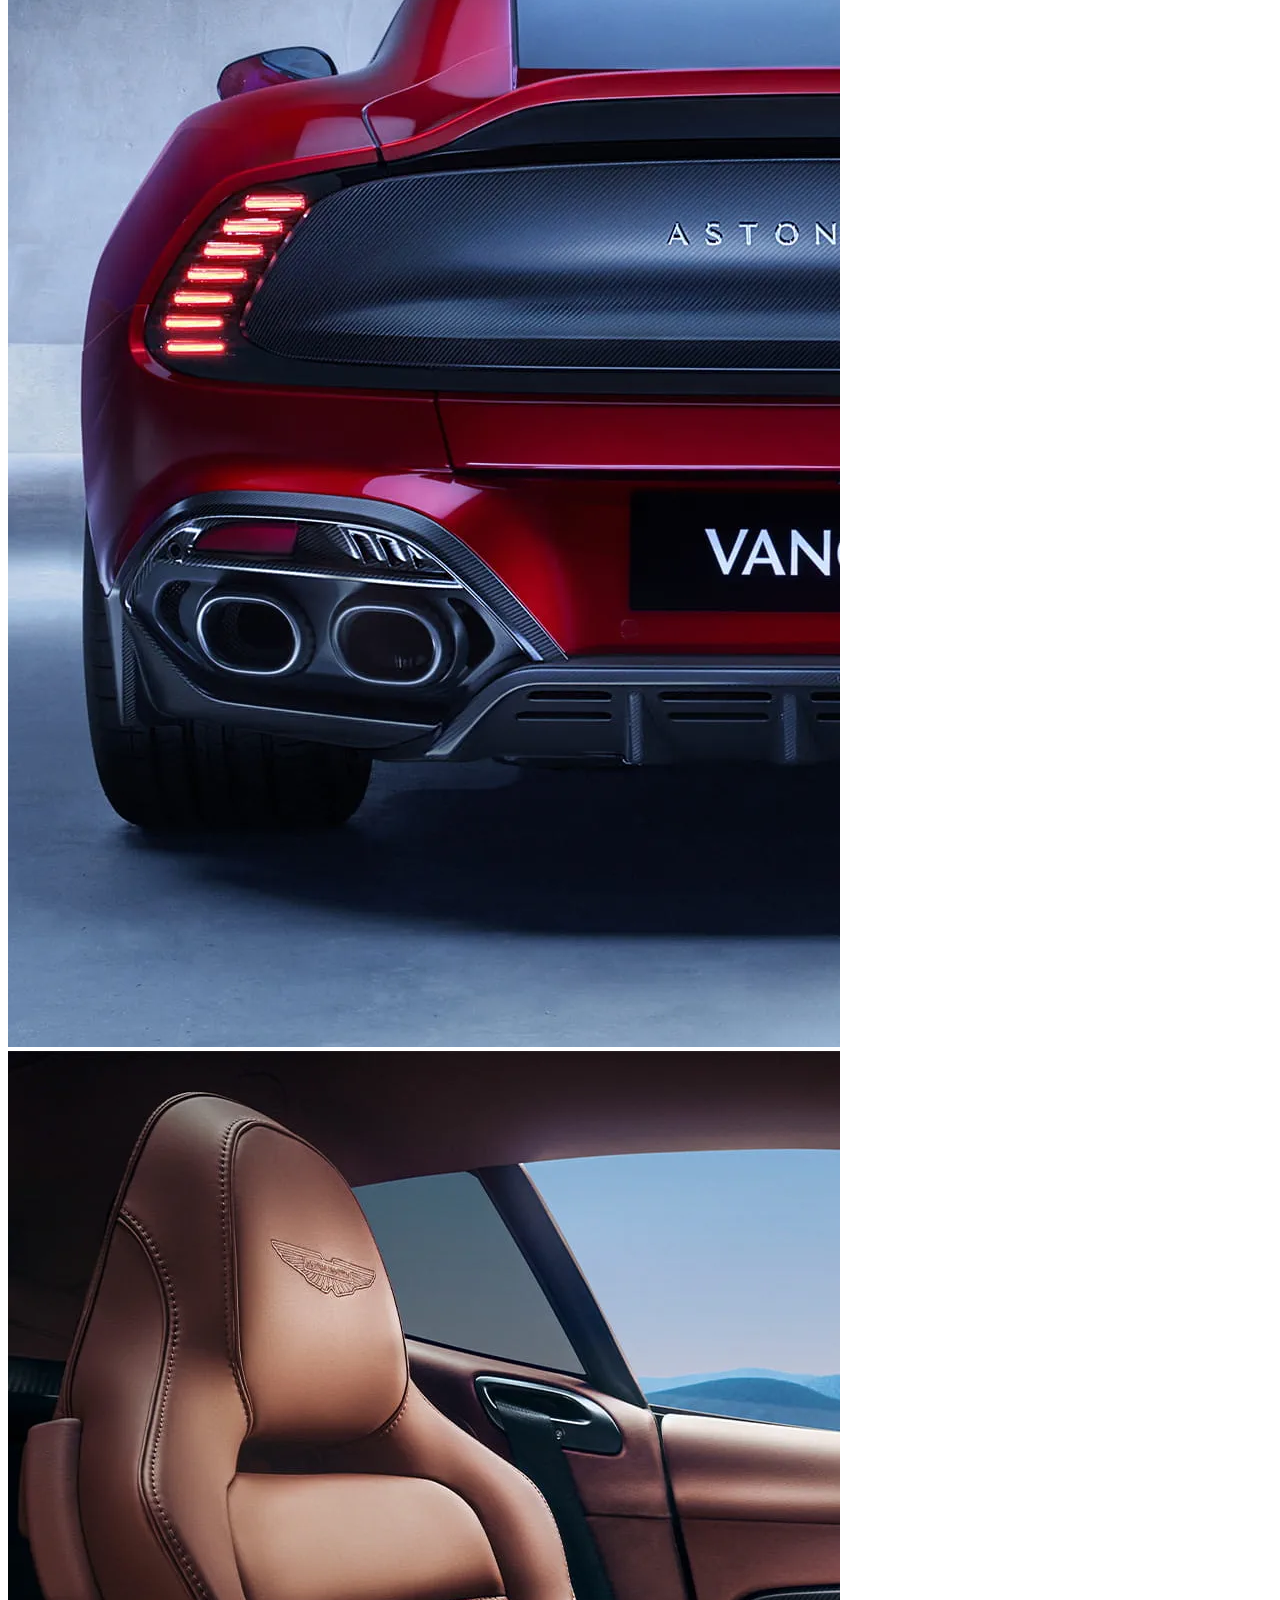
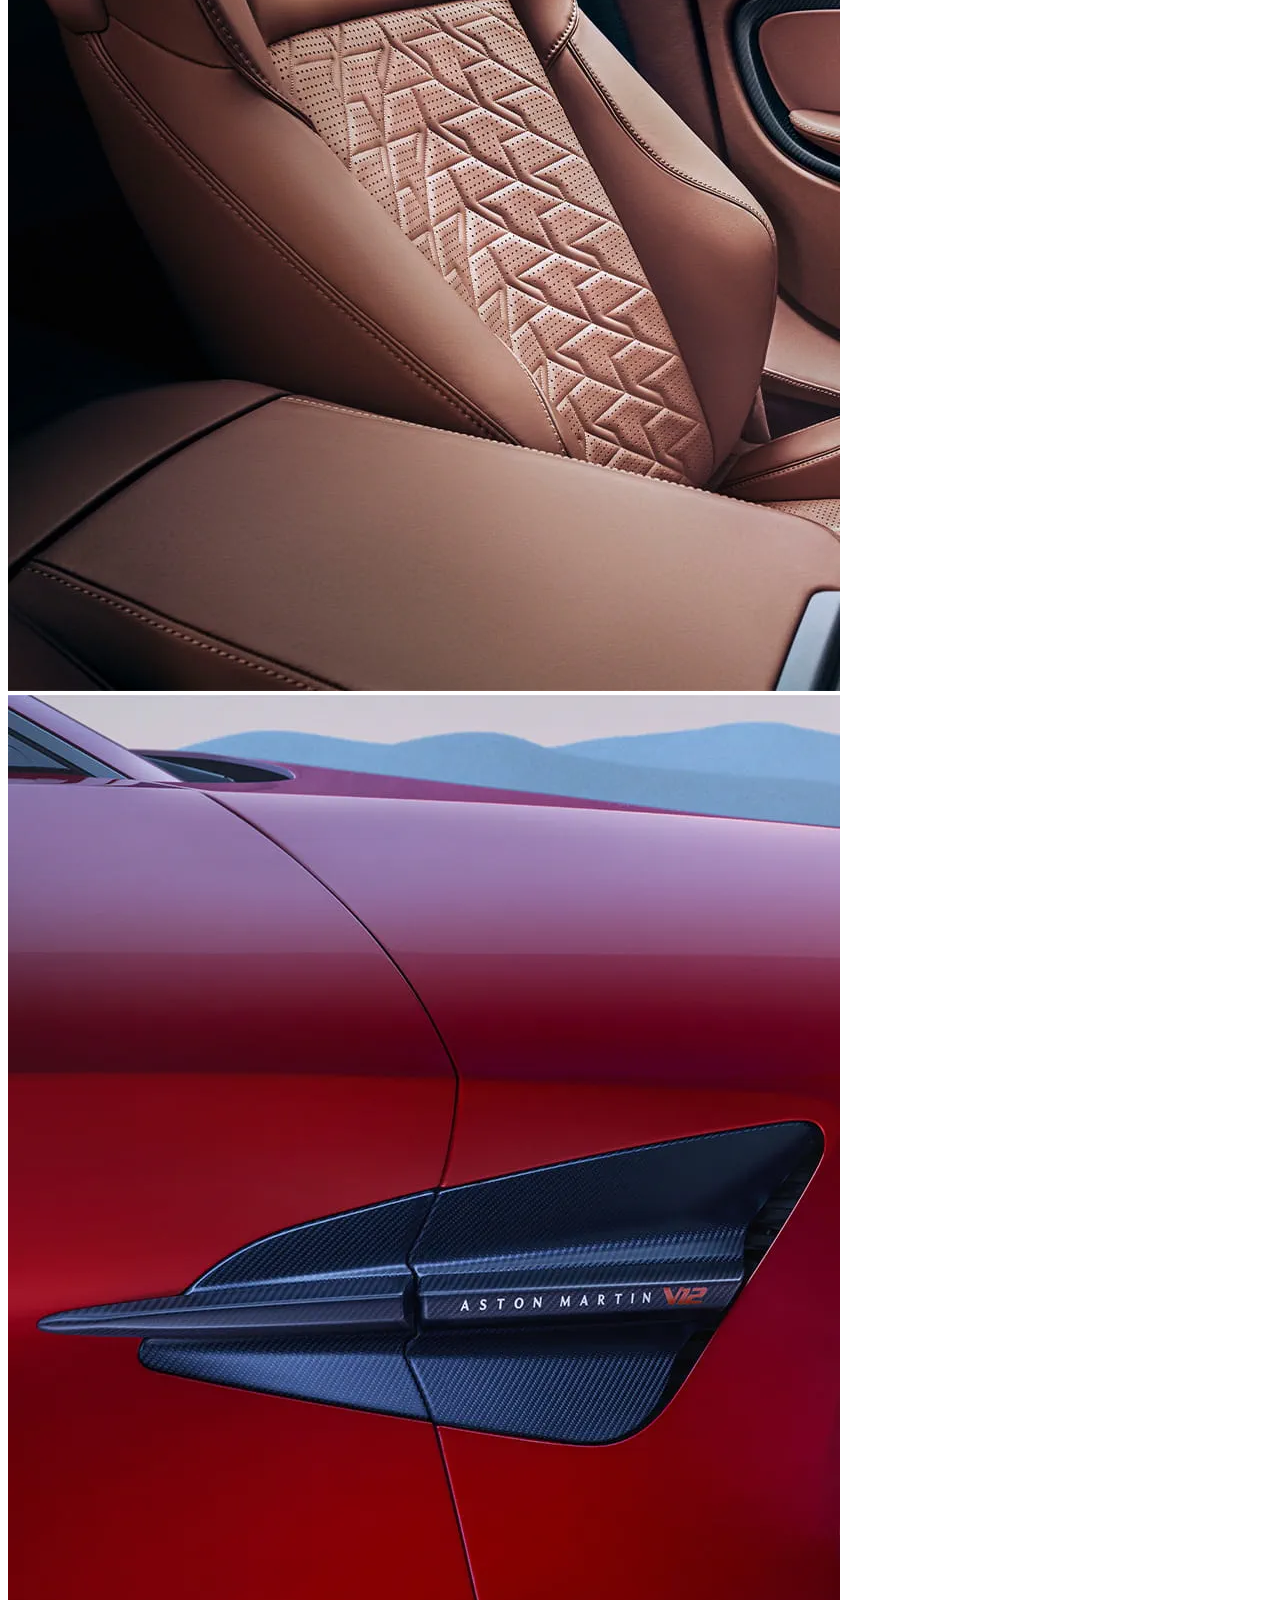
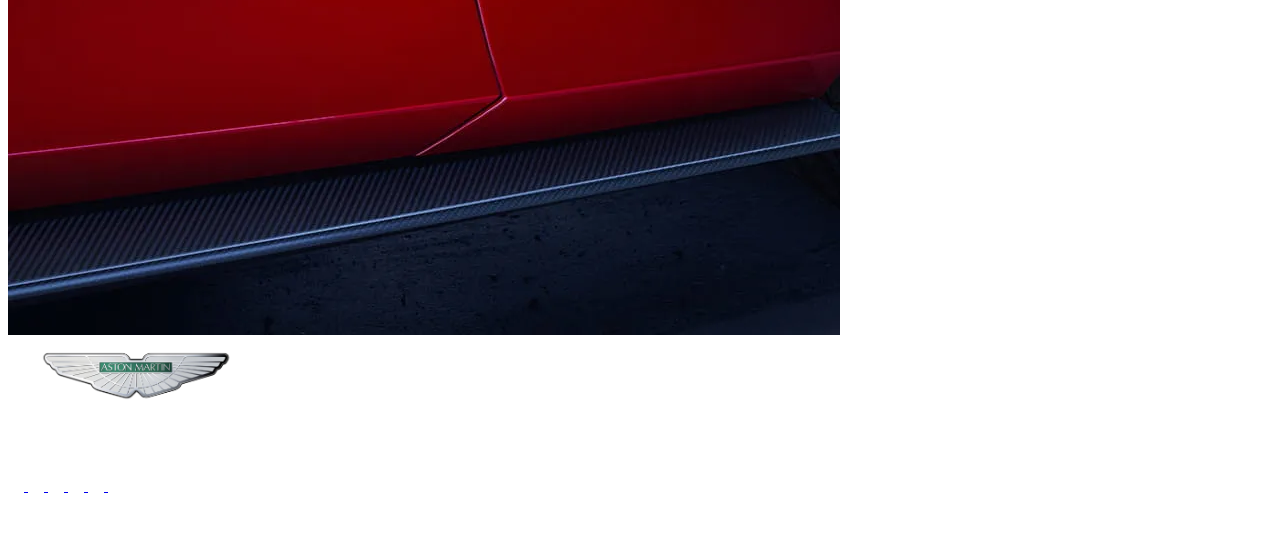
<file: pages/productsVanquish/index.html>
<!doctype html>
<html lang="en">
  <head>
    <!-- Required meta tags -->
    <meta charset="utf-8">
    <meta name="viewport" content="width=device-width, initial-scale=1">

    <!-- Bootstrap CSS -->
    <link href="https://cdn.jsdelivr.net/npm/bootstrap@5.0.2/dist/css/bootstrap.min.css" rel="stylesheet" integrity="sha384-EVSTQN3/azprG1Anm3QDgpJLIm9Nao0Yz1ztcQTwFspd3yD65VohhpuuCOmLASjC" crossorigin="anonymous">
    <link rel="stylesheet" href="./assets/css/style.css">

    <title>Vanquish</title>
    <link rel="icon" href="../../assets/img/logoAstonMartin.png">

  </head>

  <body>

    <!-- NAVIGATION -->
    <header class="sticky-top">
      <nav class="navbar sticky-top navbar-expand-lg navbar-dark bg-dark">
        <div class="container-fluid">
          <a class="navbar-brand nav-link" href="../../index.html">
            <img src="../../assets/img/logoAstonMartin.png" alt="" class="img-fluid" width="100">
          </a>
          <button class="navbar-toggler" type="button" data-bs-toggle="collapse" data-bs-target="#navbarText" aria-controls="navbarText" aria-expanded="false" aria-label="Toggle navigation">
            <span class="navbar-toggler-icon"></span>
          </button>
          <div class="collapse navbar-collapse" id="navbarText">
            <ul class=" container-fluid d-flex justify-content-end navbar-nav">
              <li class="nav-item">
                <a class="nav-link" href="../about/index.html">About</a>
              </li>
              <li class="nav-item">
                <a class="nav-link" href="../contacts/index.html">Contact Us</a>
              </li>

              <li class="nav-item dropdown">
                <a class="nav-link dropdown-toggle active" href="" id="navbarDropdown" role="button" data-bs-toggle="dropdown" aria-expanded="false">
                  Products
                </a>
                <ul class="dropdown-menu dropdown-menu-end dropdown-menu-dark" aria-labelledby="navbarDropdown">
                  <li><a class="dropdown-item" href="../productsAllVehicles/index.html">All Vehicles</a></li>
                  <li><hr class="dropdown-divider"></li>
                  <li><a class="dropdown-item" href="../productsDb12/index.html">DB12</a></li>
                  <li><a class="dropdown-item" href="../productsValiant/index.html">Valiant</a></li>
                  <li><a class="dropdown-item active" aria-current="page" href="./index.html">Vanquish</a></li>
                </ul>
              </li>
            </ul>
          </div>
        </div>
      </nav>
    </header>

<!-- HEADER -->
<section>
  <div class="header container-fluid p-0 overflow-hidden d-flex justify-content-center">
    <div class="image container-fluid p-0 ">
      <img src="../../assets/img/carVanquish.webp" alt="" class="img-fluid">
    </div>
    <div class="container-fluid p-3 position-absolute align-self-start">
      <hr>
    </div>
    <div class="container-fluid p-3 position-absolute align-self-center">
      <h2 class="text-center">ZENITH DRIVENS</h2>
      <h1 class="text-center">Vanquish</h1>
      <p class="container-fluid text-center lead w-75 mt-5 pt-3">The return of Vanquish is the beginning of a new legend. A class leading new 5.2-litre twin-turbo V12 engine begins a new era of supremacy.</p>
    </div>
    <div class="container-fluid p-3 position-absolute align-self-end">
      <hr>
    </div>
  </div>
</section>

<!-- CONTENT -->
 <section class="content container-fluid mb-5">
  <div class="row d-flex justify-content-center">
    <div class="col-lg-6 col-sm-12 p-5 align-self-center">
      <h2 class="display-4">The apex of British mastery.</h2>
      <p class="lead">Vanquish is the culmination of 111 years of innovation and excellence, a timeless monument destined to conquer all limits. This is the impregnable peak of British mastery.</p>

      <div class="row container-fluid p-0">
        <div class="col-sm h-100">
          <div class="card text-center">
            <div class="card-body">
              <h5 class="card-title">Power PS</h5>
              835
            </div>
          </div>
        </div>

        <div class="col-sm h-100">
          <div class="card text-center">
            <div class="card-body">
              <h5 class="card-title">0-62 MPHS</h5>
              3.3
            </div>
          </div>
        </div>

        <div class="col-sm h-100">
          <div class="card text-center">
            <div class="card-body">
              <h5 class="card-title">Downforce KG</h5>
              383
            </div>
          </div>
        </div>
      </div>
    </div>

    <div class="col-sm p-5">
      <div class="row">
        <div class="col">
          <img src="../../assets/img/carVanquishTailLight.webp" alt="" class="img-fluid">
        </div>

        <div class="col">
          <img src="../../assets/img/carVanquishSeat.webp" alt="" class="img-fluid">
        </div>

        <div class="col">
          <img src="../../assets/img/carVanquishSideClose.webp" alt="" class="img-fluid">
        </div>
      </div>
    </div>
  </div>
  </section>

<!-- FOOTER -->
<footer>
  <div class="footer-contacts p-0 container-fluid d-flex align-items-center bg-dark pt-5 p">
    <div class="d-flex justify-content-center align-items-center">
      <img src="../../assets/img/logoAstonMartin.png" alt="" class="logo img-fluid">
    </div>
    <h1>ASTON MARTIN</h1>
    <br>
    <div class="w-25 mb-5 d-flex justify-content-around ">
      <a href="https://instagram.com/astonmartin" target="_blank">
        <img class="icon" src="../../assets/img/iconInstagram.svg" alt="">
      </a>
      <a href="https://www.facebook.com/astonmartin/" target="_blank">
        <img class="icon" src="../../assets/img/iconFacebook.svg" alt="">
      </a>
      <a href="https://twitter.com/astonmartin" target="_blank">
        <img class="icon" src="../../assets/img/iconTwitter.svg" alt="">
      </a>
      <a href="https://www.youtube.com/user/AstonMartin" target="_blank">
        <img class="icon" src="../../assets/img/iconYoutube.svg" alt="">
      </a>
      <a href="https://www.linkedin.com/company/aston-martin-lagonda-ltd/" target="_blank">
        <img class="icon" src="../../assets/img/iconLinkedin.svg" alt="">
      </a>
      <a href="https://www.tiktok.com/@astonmartin?lang=en" target="_blank">
        <img class="icon" src="../../assets/img/iconTiktok.svg" alt="">
      </a>
    </div>
    <div class="text-center p-0 d-flex align-items-end">
      <p class="small m-0">
        © Aston Martin 2024
      </p>
    </div>
  </div>
</footer>

    <script src="https://cdn.jsdelivr.net/npm/bootstrap@5.0.2/dist/js/bootstrap.bundle.min.js" integrity="sha384-MrcW6ZMFYlzcLA8Nl+NtUVF0sA7MsXsP1UyJoMp4YLEuNSfAP+JcXn/tWtIaxVXM" crossorigin="anonymous"></script>
</body>
</html>
</file>
<file: assets/css/style.css>
body .hero{
    height: 95.1dvh;
    overflow: hidden;

    div{
        justify-content: center;
    }

    img{
        width: 100%;
        position: relative;
    }
}
</file>
<file: pages/about/assets/css/style.css>
@font-face {
    font-family: LeJour Serif;
    src: url(../fonts/font_LeJourSerif.otf);
}

@media (max-width:820px) {
    .grid .col {
        display: flex;
        flex-wrap: wrap;
        justify-content: center;
    }

    .history-image {
        order: 2;
    }

    .history-text {
        order: 1;
    }
    }

.header{
    height: 55vh;
    min-height: 360px;
    background-color: black;
    color: white;

    h1{
        color: white;
        font-size: 10vw;
        margin-top: 3vw;
        font-family: Le Jour Serif;
        line-height: 7vw;
    }

    .image{
        position: relative;
        display: flex;
        align-items: center;
        justify-content: center;

        img{
            width: 100%;
            opacity: 40%;
            justify-self: center
        }
    }
}

.history{
    justify-self: center;
    p{
        text-align: justify;
    }
    .image{
        width: 90vh;
    }

}

.footer-contacts{
    display:flex;
    flex-direction: column;
    color: white;

    .logo{
        width: 20vw;
    }

    .icon{
        filter: invert(100%);
    }

    h1{
        font-family: Le Jour Serif;
        letter-spacing: .5vw;
        font-size: 1.3vw;
    }
}
</file>
<file: pages/contacts/assets/css/style.css>
@font-face {
    font-family: LeJour Serif;
    src: url(../fonts/font_LeJourSerif.otf);
}

.header{
    height: 55vh;
    min-height: 360px;
    background-color: black;
    color: white;

    h1{
        color: white;
        font-size: 10vw;
        margin-top: 3vw;
        font-family: Le Jour Serif;
        line-height: 7vw;
    }

    .image{
        position: relative;
        display: flex;
        align-items: center;
        justify-content: center;

        img{
            width: 100%;
            opacity: 40%;
            justify-self: center
        }
    }
}

.content{
    .bold{
        font-weight: bold;
    }

    .white{
        color: white;
    }
}

.footer-contacts{
    display:flex;
    flex-direction: column;
    color: white;

    .logo{
        width: 20vw;
    }

    .icon{
        filter: invert(100%);
    }

    h1{
        font-family: Le Jour Serif;
        letter-spacing: .5vw;
        font-size: 1.3vw;
    }
}
</file>
<file: pages/productsAllVehicles/assets/css/style.css>
@font-face {
    font-family: LeJour Serif;
    src: url(../fonts/font_LeJourSerif.otf);
}

.nav-item.dropdown .dropdown-item.active{
    background-color: #475058;
}

.header{
    height: 55vh;
    min-height: 360px;
    background-color: black;
    color: white;

    h1{
        color: white;
        font-size: 10vw;
        margin-top: 3vw;
        font-family: Le Jour Serif;
        line-height: 7vw;
    }

    .image{
        position: relative;
        display: flex;
        align-items: center;
        justify-content: center;

        img{
            width: 100%;
            opacity: 40%;
            justify-self: center
        }
    }
}

.content{
    .white{
        color: white;
    }

    p{
        text-align: justify;
    }
}

.footer-contacts{
    display:flex;
    flex-direction: column;
    color: white;

    .logo{
        width: 20vw;
    }

    .icon{
        filter: invert(100%);
    }

    h1{
        font-family: Le Jour Serif;
        letter-spacing: .5vw;
        font-size: 1.3vw;
    }
}
</file>
<file: pages/productsDb12/assets/css/style.css>
@font-face {
    font-family: LeJour Serif;
    src: url(../fonts/font_LeJourSerif.otf);
}

.nav-item.dropdown .dropdown-item.active{
    background-color: #475058;
}

.header{
    max-height: 95dvh;
    background-color: black;
    color: white;

    h1{
        color: white;
        font-size: 10vw;
        margin-top: 3vw;
        font-family: Le Jour Serif;
        line-height: 7vw;
    }

    h2{
        letter-spacing: 1vw;
    }

    .lead{
        font-size: 2vw;
    }

    .image{
        position: relative;
        display: flex;
        align-items: center;
        justify-content: center;
        object-fit: cover;

        img{
            width: 100%;
            opacity: 40%;
            justify-self: center;
        }
    }

    hr {
        border: none;
        height: 5px;
        background-color: white;
        opacity: 100%;
      }
}

.footer-contacts{
    display:flex;
    flex-direction: column;
    color: white;

    .logo{
        width: 20vw;
    }

    .icon{
        filter: invert(100%);
    }

    h1{
        
        font-family: Le Jour Serif;
        letter-spacing: .5vw;
        font-size: 1.3vw;
    }
}
</file>
<file: pages/productsValiant/assets/css/style.css>
@font-face {
    font-family: LeJour Serif;
    src: url(../fonts/font_LeJourSerif.otf);
}

.nav-item.dropdown .dropdown-item.active{
    background-color: #475058;
}

.header{
    max-height: 95dvh;
    background-color: black;
    color: white;

    h1{
        color: white;
        font-size: 10vw;
        margin-top: 3vw;
        font-family: Le Jour Serif;
        line-height: 7vw;
    }

    h2{
        letter-spacing: 1vw;
    }

    .lead{
        font-size: 2vw;
    }

    .image{
        position: relative;
        display: flex;
        align-items: center;
        justify-content: center;
        object-fit: cover;

        img{
            width: 100%;
            opacity: 40%;
            justify-self: center;
        }
    }

    hr {
        border: none;
        height: .2vw;
        background-color: white;
        opacity: 100%;
    }
}

.footer-contacts{
    display:flex;
    flex-direction: column;
    color: white;

    .logo{
        width: 20vw;
    }

    .icon{
        filter: invert(100%);
    }

    h1{
        font-family: Le Jour Serif;
        letter-spacing: .5vw;
        font-size: 1.3vw;
    }
}
</file>
<file: pages/productsVanquish/assets/css/style.css>
@font-face {
    font-family: LeJour Serif;
    src: url(../fonts/font_LeJourSerif.otf);
}

.nav-item.dropdown .dropdown-item.active{
    background-color: #475058;
}

.header{
    max-height: 95dvh;
    background-color: black;
    color: white;

    h1{
        color: white;
        font-size: 10vw;
        margin-top: 3vw;
        font-family: Le Jour Serif;
        line-height: 7vw;
    }

    h2{
        letter-spacing: 1vw;
    }

    .lead{
        font-size: 2vw;
    }

    .image{
        position: relative;
        display: flex;
        align-items: center;
        justify-content: center;
        object-fit: cover;

        img{
            width: 100%;
            opacity: 40%;
            justify-self: center;
        }
    }

    hr {
        border: none;
        height: .2vw;
        background-color: white;
        opacity: 100%;
    }
}

.footer-contacts{
    display:flex;
    flex-direction: column;
    color: white;

    .logo{
        width: 20vw;
    }

    .icon{
        filter: invert(100%);
    }

    h1{
        font-family: Le Jour Serif;
        letter-spacing: .5vw;
        font-size: 1.3vw;
    }
}
</file>
